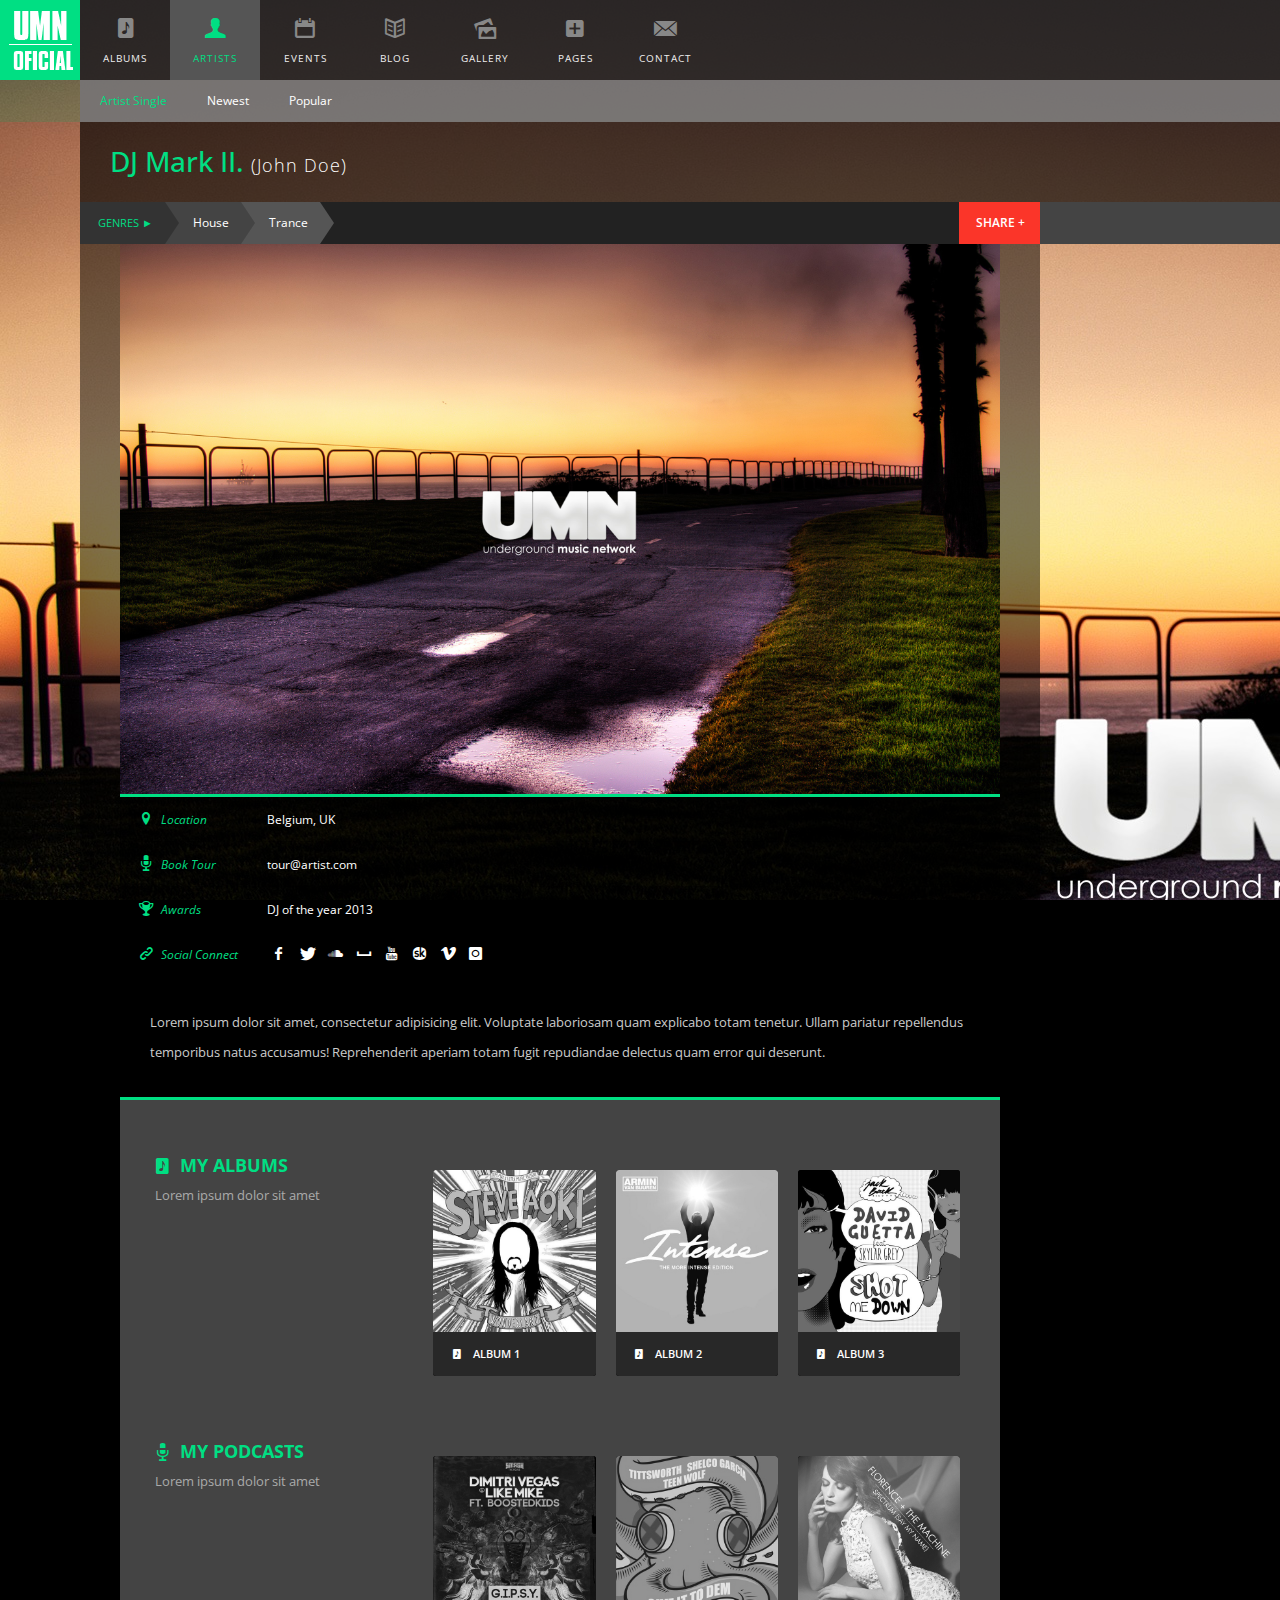
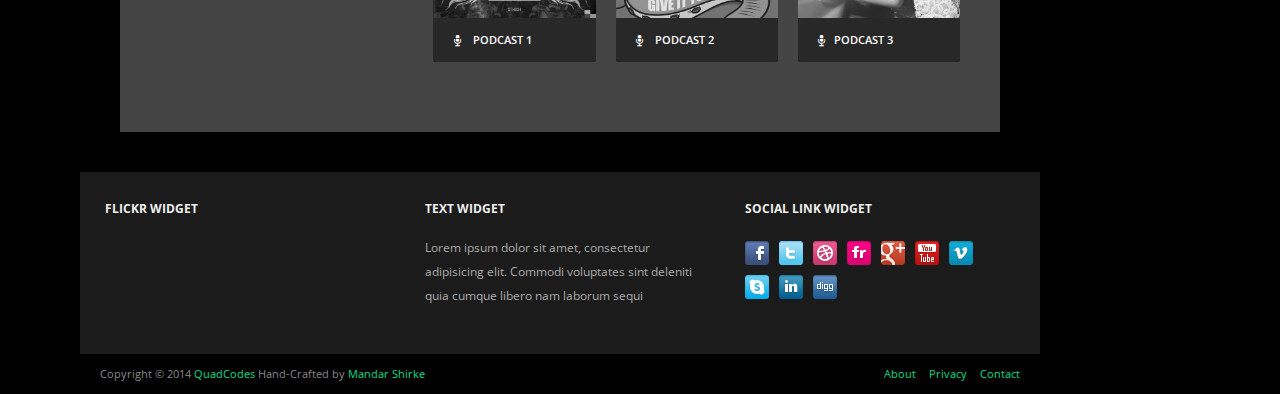
<file: artist-single.html>
<!doctype html>
<html>
<head>
	<!-- ## SITE META ## -->
	<meta charset="utf-8">
	<title>MusicVent | Music & Event Responsive Html5 Template by QuadCodes</title>
	<meta name="description" content="MusicVent is Music & Event Responsive Html5 Template by QuadCodes">
	<meta name="author" content="Mandar Shirke">
	<meta name="viewport" content="width=device-width, initial-scale=1, maximum-scale=1">
	<link rel="shortcut icon" href="assets/img/placeholder/favicon.ico">
		
	<!-- ## LOAD STYLSHEETS ## -->
	<link rel="stylesheet" media="all" href="assets/css/style.css"/>
	
	<!-- ## GOOGLE FONTS ## -->
	<link href='http://fonts.googleapis.com/css?family=Open+Sans:400,400italic,600' rel='stylesheet' type='text/css'>
		
	<!-- ## LOAD JAVASCRIPTS ## -->
	<script src="http://ajax.googleapis.com/ajax/libs/jquery/1.10.2/jquery.min.js" type="text/javascript"></script>
	<script src="assets/js/library.js" type="text/javascript"></script>	
	<script src="assets/js/init.js" type="text/javascript"></script>
	
	<!--[if lt IE 9]>
		<script src="http://html5shim.googlecode.com/svn/trunk/html5.js"></script>
	<![endif]-->
	
</head>

<body>

<!-- ## LOGO ## -->
<aside id="logo-bar">
	<div id="logo"><a href="index.html"><img src="assets/img/placeholder/logo.png" alt="LOGO" /></a></div>
	<div id="ajax-load"></div>
</aside>

<!-- ## PAGE GLOBAL ## -->
<section id="page-global">

	<!-- ## NAV HEADER ## -->
	<header id="nav-header" class="clearfix">
		<!-- ## PRIMARY NAV ## -->
		<nav id="primary-nav">
			<ul class="clearfix">
				<li>
					<a href="albums.html">
						<i class="icon-music-1"></i>
						<p>Albums</p>
					</a>
					<ul>
						<li><a href="album-single.html">Album Single</a></li>
						<li><a href="#">Newest</a></li>
						<li><a href="#">Popular</a></li>
					</ul>
				</li>
				<li class="active">
					<a href="artists.html">
						<i class="icon-user-1"></i>
						<p>Artists</p>
					</a>
					<ul>
						<li class="active"><a href="artist-single.html">Artist Single</a></li>
						<li><a href="#">Newest</a></li>
						<li><a href="#">Popular</a></li>
					</ul>					
				</li>
				<li>
					<a href="events.html">
						<i class="icon-calendar-2"></i>
						<p>Events</p>
					</a>
					<ul>
						<li><a href="event-single.html">Event Single</a></li>
						<li><a href="#">Newest</a></li>
						<li><a href="#">Ending Soon</a></li>
					</ul>					
				</li>
				<li>
					<a href="blog.html">
						<i class="icon-book-open"></i>
						<p>Blog</p>
					</a>
					<ul>
						<li><a href="blog-single.html">Blog Single</a></li>
						<li><a href="#">Newest</a></li>
						<li><a href="#">Popular</a></li>
					</ul>					
				</li>
				<li>
					<a href="gallery.html">
						<i class="icon-picture"></i>
						<p>Gallery</p>
					</a>
					<ul>
						<li><a href="gallery.html">Newest</a></li>
						<li><a href="gallery.html">Popular</a></li>
					</ul>					
				</li>
				<li>
					<a href="#">
						<i class="icon-plus-squared"></i>
						<p>Pages</p>
					</a>
					<ul>
						<li><a href="fullwidth.html">Fullwidth</a></li>
						<li><a href="404.html">404 Error</a></li>
					</ul>					
				</li>				
				<li>
					<a href="contact.html">
						<i class="icon-email"></i>
						<p>Contact</p>
					</a>
				</li>
			</ul>
		</nav>
		
		<!-- ## SEC NAV ## -->
		<nav id="sec-nav">
			<ul class="clearfix"></ul>
		</nav>
		
		<!-- ## MOBILE NAV ## -->
		<ul id="mobileNav">
			<li><a href="#"><i class="icon-menu"></i> Navigation <i class="icon-down-open-big"></i></a>
				<ul class="clearfix"></ul>
			</li>
		</ul>		
		
	</header>
	<!-- ## NAV HEADER END ## -->

	<!-- ## PAGE WRAPPER ## -->
	<div id="page-wrapper">
	
		<!-- ## PAGE ## -->
		<section id="page">
		
			<!-- ## FIXY WRAPPER ## -->
			<div id="fixy">
				<!-- ## PAGE HEADER ## -->
				<header id="page-header">
					<h1>DJ Mark II. <span> (John Doe) </span></h1>
				</header>
			
				<!-- ## CONTENT META ## -->
				<nav id="content-meta">
					<div class="container">
						<!-- ## CATEGORIES ## -->
						<ul class="arrow-list clearfix">
							<li>GENRES &#9658;</li>
							<li>House</li>
							<li>Trance</li>
						</ul>
						
						<!-- ## SOCIAL ## -->
						<ul class="social-share">
							<li>Share +
								<ul class="clearfix">
									<li><a class="facebook" href="#"><i class="icon-facebook"></i></a></li>
									<li><a class="twitter" href="#"><i class="icon-twitter"></i></a></li>
									<li><a class="gplus" href="#"><i class="icon-gplus"></i></a></li>
									<li><a class="pinterest" href="#"><i class="icon-pinterest"></i></a></li>
								</ul>
							</li>
						</ul>
					</div>
				</nav>
				
			</div>
			<!-- ## FIXY WRAPPER END ## -->
			
			<!-- ## PAGE CONTENT ## -->
			<div class="container">
				<section id="page-content">
		
					<!-- ## ARTIST PROFILE COVER ## -->
					<div id="artist-profile-cover">
						<img src="assets/img/placeholder/dj.jpg" alt="Artist Header" />
					</div>

					<!-- ## ARTIST META ## -->
					<ul id="artist-meta" class="detail-meta clearfix">
						<li><div><i class="icon-location-1"> <span>Location</span></i>  <a href="#">Belgium, UK</a></div></li>
						<li><div><i class="icon-mic"> <span>Book Tour</span></i> tour@artist.com</div></li>
						<li><div><i class="icon-trophy"> <span>Awards</span></i> <a href="#">DJ of the year 2013</a></div></li>						
						<li id="social-connect"><div><i class="icon-link"> <span>Social Connect</span></i></div>
							<ul class="social-connect">
								<li><a class="tips" href="#" title="FACEBOOK"><i class="icon-facebook"></i></a></li>
								<li><a class="tips" href="#" title="TWITTER"><i class="icon-twitter"></i></a></li>
								<li><a class="tips" href="#" title="SOUNDCLOUD"><i class="icon-soundcloud"></i></a></li>
								<li><a class="tips" href="#" title="MYSPACE"><i class="icon-myspace"></i></a></li>
								<li><a class="tips" href="#" title="YOUTUBE"><i class="icon-youtube"></i></a></li>
								<li><a class="tips" href="#" title="SONGKICK"><i class="icon-songkick"></i></a></li>
								<li><a class="tips" href="#" title="VIMEO"><i class="icon-vimeo"></i></a></li>
								<li><a class="tips" href="#" title="INSTAGRAM"><i class="icon-instagram"></i></a></li>
							</ul>
						</li>
					</ul>
					
					<!-- POST CONTENT -->
					<div class="postContent transparent">
					<p>Lorem ipsum dolor sit amet, consectetur adipisicing elit. Voluptate laboriosam quam explicabo totam tenetur. Ullam pariatur repellendus temporibus natus accusamus! Reprehenderit aperiam totam fugit repudiandae delectus quam error qui deserunt.</p>
					</div>
					
					<!-- POST CONTENT -->
					<div id="artistCol" class="postContent">
	
						<!-- ARTIST ALBUMS -->
						<div id="artistAlbums" class="row">
							<div class="artistCol col-4 col">
								<h3><i class="icon-music-1"></i> My Albums</h3>
								<p>Lorem ipsum dolor sit amet</p>
							</div>
							<div class="col-8 col">
								<div class="row">
									<div class="col-4 col">
										<a href="album-single.html">
											<div class="artist-base">
												<img src="assets/img/placeholder/artist-1.jpg" alt="Artist Image" />
												<p class="sort-by"><i class="icon-music-1"></i> Album 1</p>
											</div>
										</a>
									</div>
									<div class="col-4 col">
										<a href="album-single.html">
											<div class="artist-base">
												<img src="assets/img/placeholder/artist-2.jpg" alt="Artist Image" />
												<p class="sort-by"><i class="icon-music-1"></i> Album 2</p>
											</div>
										</a>
									</div>
									<div class="col-4 col">
										<a href="album-single.html">
											<div class="artist-base">
												<img src="assets/img/placeholder/artist-3.jpg" alt="Artist Image" />
												<p class="sort-by"><i class="icon-music-1"></i> Album 3</p>
											</div>
										</a>
									</div>	
								</div>
							</div>
						</div>
						<!-- ARTIST ALBUMS END -->
						
						<!-- ARTIST PODCASTS -->
						<div id="artistPodcasts" class="row">
							<div class="artistCol col-4 col">
								<h3><i class="icon-mic"></i> My Podcasts</h3>
								<p>Lorem ipsum dolor sit amet</p>
							</div>
							<div class="col-8 col">
								<div class="row">
									<div class="col-4 col">
										<a href="#">
											<div class="artist-base">
												<img src="assets/img/placeholder/artist-4.jpg" alt="Artist Image" />
												<p class="sort-by"><i class="icon-mic"></i> Podcast 1</p>
											</div>
										</a>
									</div>
									<div class="col-4 col">
										<a href="#">
											<div class="artist-base">
												<img src="assets/img/placeholder/artist-5.jpg" alt="Artist Image" />
												<p class="sort-by"><i class="icon-mic"></i> Podcast 2</p>
											</div>
										</a>
									</div>
									<div class="col-4 col">
										<a href="#">
											<div class="artist-base">
												<img src="assets/img/placeholder/artist-6.jpg" alt="Artist Image" />
												<p class="sort-by"><i class="icon-mic"></i>Podcast 3</p>
											</div>
										</a>
									</div>	
								</div>
							</div>
						</div>
						<!-- ARTIST PODCASTS END -->						
			
					</div>
					<!-- POST CONTENT END -->
					
				</section>
			</div>
			<!-- ## PAGE CONTENT END ## -->	
			
		</section>
		<!-- ## PAGE END ## -->
		
	</div>
	<!-- ## PAGE WRAPPER END ## -->
	
	<!-- ## WIDGET AREA ## -->
	<section id="widgetArea">
		<div class="container">
			<div class="row">
				<!-- ## WIDGET 1 ## -->
				<div class="col-4 col">
					<div class="widget">
						<h3 class="widgetTitle">Flickr Widget</h3>
						<!-- FLICKR -->
						<ul id="flickr" class="clearfix"></ul>
					</div>
				</div>
				<!-- ## WIDGET 2 ## -->
				<div class="col-4 col">
					<div class="widget">
						<h3 class="widgetTitle">Text Widget</h3>
						<p class="textBlock">Lorem ipsum dolor sit amet, consectetur adipisicing elit. Commodi voluptates sint deleniti quia cumque libero nam laborum sequi</p>
					</div>
				</div>
				<!-- ## WIDGET 3 ## -->
				<div class="col-4 col">
					<div class="widget">
						<h3 class="widgetTitle">Social Link Widget</h3>
						<!-- ## SOCIAL NETWORKS List ## -->
						<ul id="qcSocialIntro" class="clearfix">
							<li><a href="#"><img alt="image" src="assets/img/theme/facebook.png" class="tips" title="FACEBOOK"/></a></li>
							<li><a href="#"><img alt="image" src="assets/img/theme/twitter.png" class="tips" title="TWITTER"/></a></li>
							<li><a href="#"><img alt="image" src="assets/img/theme/dribbble.png" class="tips" title="DRIBBBLE"/></a></li>
							<li><a href="#"><img alt="image" src="assets/img/theme/flickr.png" class="tips" title="FLICKR"/></a></li>
							<li><a href="#"><img alt="image" src="assets/img/theme/google.png" class="tips" title="GOOGLE"/></a></li>
							<li><a href="#"><img alt="image" src="assets/img/theme/youtube.png" class="tips" title="YOUTUBE"/></a></li>
							<li><a href="#"><img alt="image" src="assets/img/theme/vimeo.png" class="tips" title="VIMEO"/></a></li>
							<li><a href="#"><img alt="image" src="assets/img/theme/skype.png" class="tips" title="SKYPE"/></a></li>
							<li><a href="#"><img alt="image" src="assets/img/theme/linkedin.png" class="tips" title="LINKEDIN"/></a></li>
							<li><a href="#"><img alt="image" src="assets/img/theme/digg.png" class="tips" title="DIGG"/></a></li>
						</ul>
					</div>
				</div>
			
			</div>
		</div>
	</section>
	<!-- ## WIDGET AREA END ## -->
	
	<!-- ## FOOTER ## -->
	<footer id="PriFooter">
		<div class="container clearfix">
			<!-- ## COPYRIGHTS ## -->
			<p id="copyrights">Copyright © 2014 <a href="https://twitter.com/#!/QuadCodes" target="_blank">QuadCodes</a> Hand-Crafted by <a href="https://twitter.com/#!/impixem" target="_blank">Mandar Shirke</a></p>
			<!-- ## FOOTER NAV ## -->
			<nav id="footerNav">
				<ul>
					<li><a href="#">About</a></li>
					<li><a href="#">Privacy</a></li>
					<li><a href="#">Contact</a></li>
				</ul>
			</nav>
		</div>
	</footer>
	<!-- ## FOOTER END ## -->	
	
</section>
<!-- ## PAGE GLOBAL END ## -->

</body>

</html>
</file>
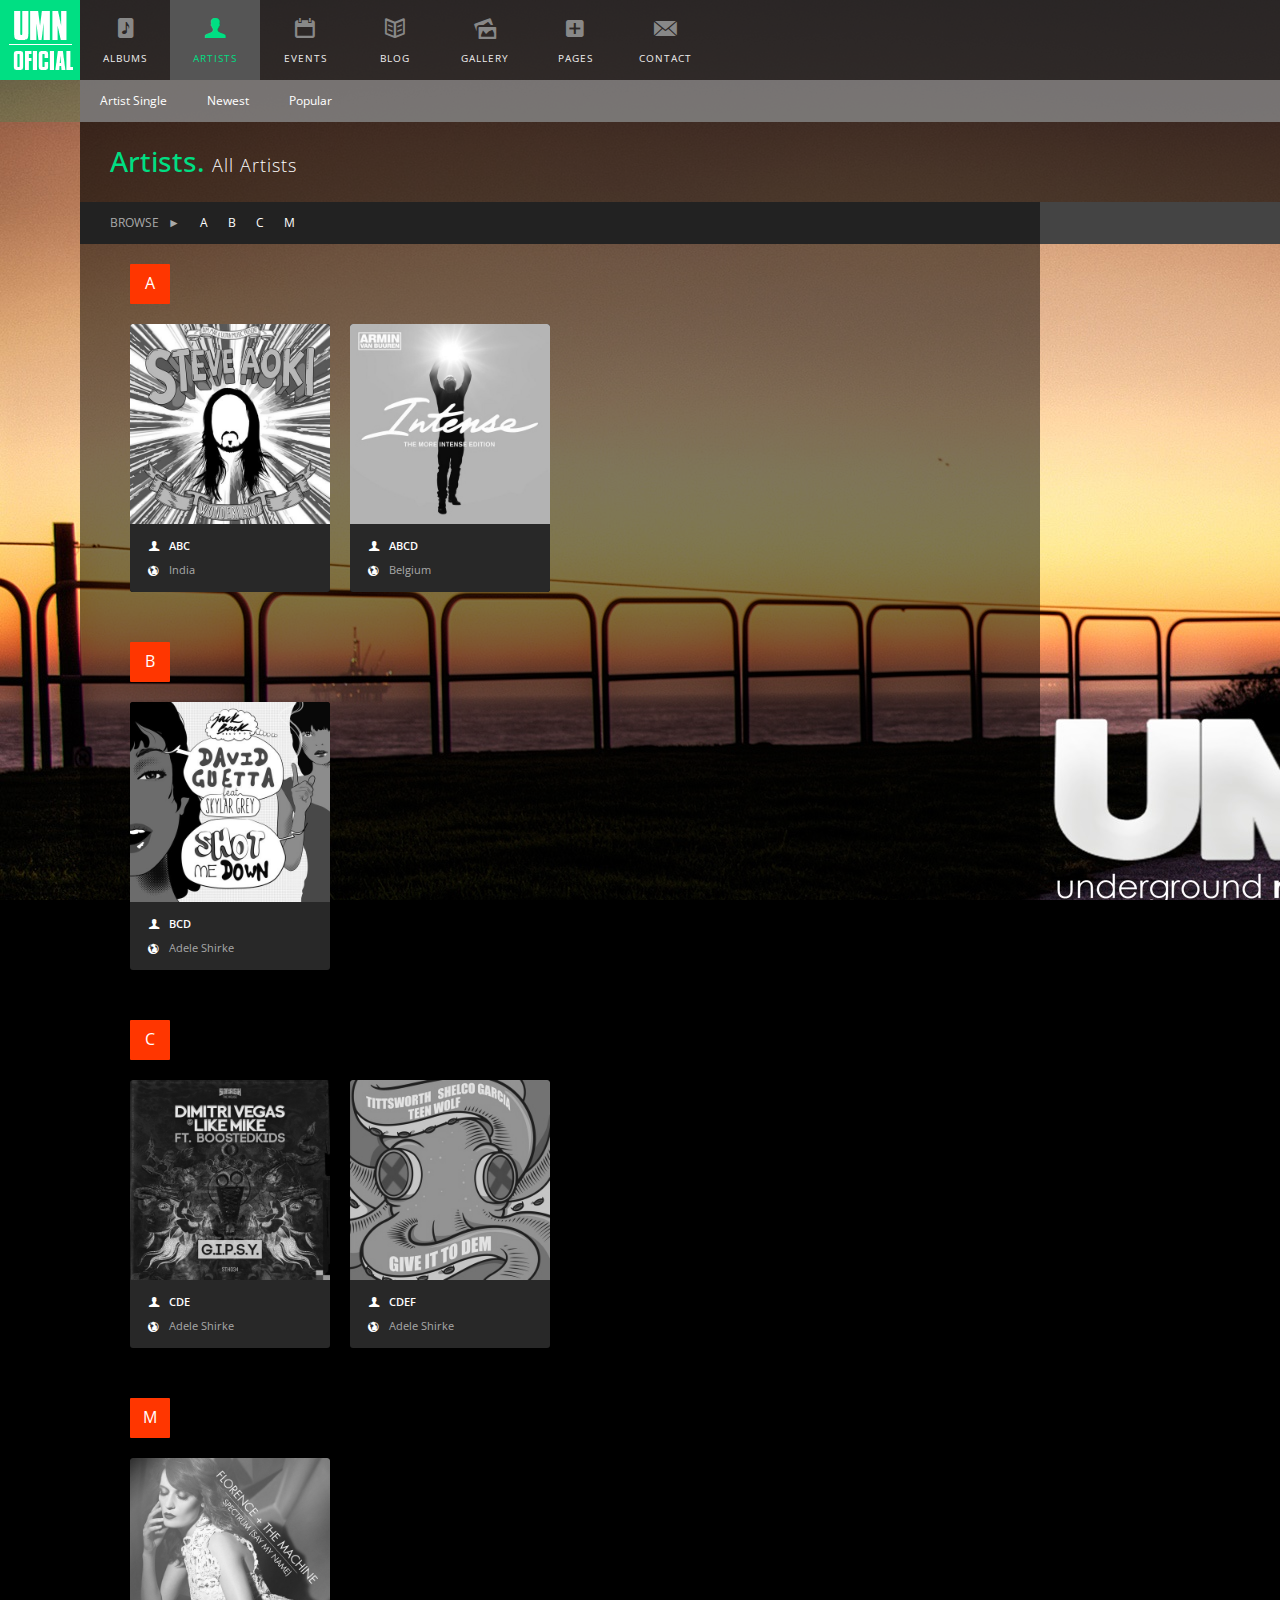
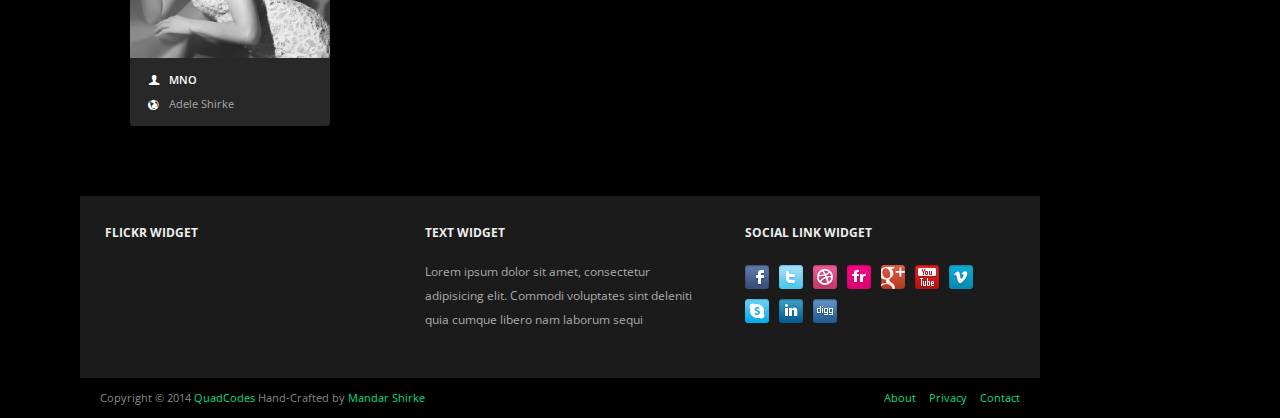
<file: artists.html>
<!doctype html>
<html>
<head>
	<!-- ## SITE META ## -->
	<meta charset="utf-8">
	<title>MusicVent | Music & Event Responsive Html5 Template by QuadCodes</title>
	<meta name="description" content="MusicVent is Music & Event Responsive Html5 Template by QuadCodes">
	<meta name="author" content="Mandar Shirke">
	<meta name="viewport" content="width=device-width, initial-scale=1, maximum-scale=1">
	<link rel="shortcut icon" href="assets/img/placeholder/favicon.ico">
		
	<!-- ## LOAD STYLSHEETS ## -->
	<link rel="stylesheet" media="all" href="assets/css/style.css"/>
	
	<!-- ## GOOGLE FONTS ## -->
	<link href='http://fonts.googleapis.com/css?family=Open+Sans:400,400italic,600' rel='stylesheet' type='text/css'>
		
	<!-- ## LOAD JAVASCRIPTS ## -->
	<script src="http://ajax.googleapis.com/ajax/libs/jquery/1.10.2/jquery.min.js" type="text/javascript"></script>
	<script src="assets/js/library.js" type="text/javascript"></script>	
	<script src="assets/js/init.js" type="text/javascript"></script>
	
	<!--[if lt IE 9]>
		<script src="http://html5shim.googlecode.com/svn/trunk/html5.js"></script>
	<![endif]-->
	
</head>

<body>

<!-- ## LOGO ## -->
<aside id="logo-bar">
	<div id="logo"><a href="index.html"><img src="assets/img/placeholder/logo.png" alt="LOGO" /></a></div>
	<div id="ajax-load"></div>
</aside>

<!-- ## PAGE GLOBAL ## -->
<section id="page-global">

	<!-- ## NAV HEADER ## -->
	<header id="nav-header" class="clearfix">
		<!-- ## PRIMARY NAV ## -->
		<nav id="primary-nav">
			<ul class="clearfix">
				<li>
					<a href="albums.html">
						<i class="icon-music-1"></i>
						<p>Albums</p>
					</a>
					<ul>
						<li><a href="album-single.html">Album Single</a></li>
						<li><a href="#">Newest</a></li>
						<li><a href="#">Popular</a></li>
					</ul>
				</li>
				<li class="active">
					<a href="artists.html">
						<i class="icon-user-1"></i>
						<p>Artists</p>
					</a>
					<ul>
						<li><a href="artist-single.html">Artist Single</a></li>
						<li><a href="#">Newest</a></li>
						<li><a href="#">Popular</a></li>
					</ul>					
				</li>
				<li>
					<a href="events.html">
						<i class="icon-calendar-2"></i>
						<p>Events</p>
					</a>
					<ul>
						<li><a href="event-single.html">Event Single</a></li>
						<li><a href="#">Newest</a></li>
						<li><a href="#">Ending Soon</a></li>
					</ul>					
				</li>
				<li>
					<a href="blog.html">
						<i class="icon-book-open"></i>
						<p>Blog</p>
					</a>
					<ul>
						<li><a href="blog-single.html">Blog Single</a></li>
						<li><a href="#">Newest</a></li>
						<li><a href="#">Popular</a></li>
					</ul>					
				</li>
				<li>
					<a href="gallery.html">
						<i class="icon-picture"></i>
						<p>Gallery</p>
					</a>
					<ul>
						<li><a href="gallery.html">Newest</a></li>
						<li><a href="gallery.html">Popular</a></li>
					</ul>					
				</li>
				<li>
					<a href="#">
						<i class="icon-plus-squared"></i>
						<p>Pages</p>
					</a>
					<ul>
						<li><a href="fullwidth.html">Fullwidth</a></li>
						<li><a href="404.html">404 Error</a></li>
					</ul>					
				</li>				
				<li>
					<a href="contact.html">
						<i class="icon-email"></i>
						<p>Contact</p>
					</a>
				</li>
			</ul>
		</nav>
		
		<!-- ## SEC NAV ## -->
		<nav id="sec-nav">
			<ul class="clearfix"></ul>
		</nav>
		
		<!-- ## MOBILE NAV ## -->
		<ul id="mobileNav">
			<li><a href="#"><i class="icon-menu"></i> Navigation <i class="icon-down-open-big"></i></a>
				<ul class="clearfix"></ul>
			</li>
		</ul>		
		
	</header>
	<!-- ## NAV HEADER END ## -->

	<!-- ## PAGE WRAPPER ## -->
	<div id="page-wrapper">
	
		<!-- ## PAGE ## -->
		<section id="page">
		
			<!-- ## FIXY! WRAPPER ## -->
			<div id="fixy">
				<!-- ## PAGE HEADER ## -->
				<header id="page-header">
					<h1>Artists. <span> All Artists</span></h1>
				</header>
			
				<!-- ## CONTENT SORTER ## -->
				<nav id="content-sorter">
					<div class="container">
						<ul class="clearfix">
							<li>Browse &nbsp; &#9658;</li>
						</ul>
					</div>
				</nav>
			</div>
			<!-- ## FIXY! WRAPPER END ## -->
			
			<!-- ## PAGE CONTENT ## -->
			<div class="container">
				<section id="page-content">
				
					<!-- ## ALBUM LIST ## -->
					<ul id="artist-list" class="sortable-list">
						<li class="col-3 col">
							<a href="artist-single.html">
								<div class="artist-base">
									<img src="assets/img/placeholder/artist-1.jpg" alt="Artist Image" />
									<p class="sort-by"><i class="icon-user-1"></i> Abc <span> <i class="icon-globe-1"></i> India</span></p>
								</div>
							</a>
						</li>
						<li class="col-3 col">
							<a href="artist-single.html">
								<div class="artist-base">
									<img src="assets/img/placeholder/artist-2.jpg" alt="Artist Image" />
									<p class="sort-by"><i class="icon-user-1"></i> Abcd <span> <i class="icon-globe-1"></i> Belgium</span></p>
								</div>
							</a>
						</li>
						<li class="col-3 col">
							<a href="artist-single.html">
								<div class="artist-base">
									<img src="assets/img/placeholder/artist-3.jpg" alt="Artist Image" />
									<p class="sort-by"><i class="icon-user-1"></i> Bcd <span> <i class="icon-globe-1"></i> Adele Shirke</span></p>
								</div>
							</a>
						</li>
						<li class="col-3 col">
							<a href="artist-single.html">
								<div class="artist-base">
									<img src="assets/img/placeholder/artist-4.jpg" alt="Artist Image" />
									<p class="sort-by"><i class="icon-user-1"></i> Cde <span> <i class="icon-globe-1"></i> Adele Shirke</span></p>
								</div>
							</a>
						</li>
						<li class="col-3 col">
							<a href="artist-single.html">
								<div class="artist-base">
									<img src="assets/img/placeholder/artist-5.jpg" alt="Artist Image" />
									<p class="sort-by"><i class="icon-user-1"></i> Cdef <span> <i class="icon-globe-1"></i> Adele Shirke</span></p>
								</div>
							</a>
						</li>
						<li class="col-3 col">
							<a href="artist-single.html">
								<div class="artist-base">
									<img src="assets/img/placeholder/artist-6.jpg" alt="Artist Image" />
									<p class="sort-by"><i class="icon-user-1"></i> Mno <span> <i class="icon-globe-1"></i> Adele Shirke</span></p>
								</div>
							</a>
						</li>
					</ul>
					<!-- ## ALPHABET BROWSE LIST END ## -->	
					
				</section>
			</div>
			<!-- ## PAGE CONTENT END ## -->	
			
		</section>
		<!-- ## PAGE END ## -->
		
	</div>
	<!-- ## PAGE WRAPPER END ## -->
	
	<!-- ## WIDGET AREA ## -->
	<section id="widgetArea">
		<div class="container">
			<div class="row">
				<!-- ## WIDGET 1 ## -->
				<div class="col-4 col">
					<div class="widget">
						<h3 class="widgetTitle">Flickr Widget</h3>
						<!-- FLICKR -->
						<ul id="flickr" class="clearfix"></ul>
					</div>
				</div>
				<!-- ## WIDGET 2 ## -->
				<div class="col-4 col">
					<div class="widget">
						<h3 class="widgetTitle">Text Widget</h3>
						<p class="textBlock">Lorem ipsum dolor sit amet, consectetur adipisicing elit. Commodi voluptates sint deleniti quia cumque libero nam laborum sequi</p>
					</div>
				</div>
				<!-- ## WIDGET 3 ## -->
				<div class="col-4 col">
					<div class="widget">
						<h3 class="widgetTitle">Social Link Widget</h3>
						<!-- ## SOCIAL NETWORKS List ## -->
						<ul id="qcSocialIntro" class="clearfix">
							<li><a href="#"><img alt="image" src="assets/img/theme/facebook.png" class="tips" title="FACEBOOK"/></a></li>
							<li><a href="#"><img alt="image" src="assets/img/theme/twitter.png" class="tips" title="TWITTER"/></a></li>
							<li><a href="#"><img alt="image" src="assets/img/theme/dribbble.png" class="tips" title="DRIBBBLE"/></a></li>
							<li><a href="#"><img alt="image" src="assets/img/theme/flickr.png" class="tips" title="FLICKR"/></a></li>
							<li><a href="#"><img alt="image" src="assets/img/theme/google.png" class="tips" title="GOOGLE"/></a></li>
							<li><a href="#"><img alt="image" src="assets/img/theme/youtube.png" class="tips" title="YOUTUBE"/></a></li>
							<li><a href="#"><img alt="image" src="assets/img/theme/vimeo.png" class="tips" title="VIMEO"/></a></li>
							<li><a href="#"><img alt="image" src="assets/img/theme/skype.png" class="tips" title="SKYPE"/></a></li>
							<li><a href="#"><img alt="image" src="assets/img/theme/linkedin.png" class="tips" title="LINKEDIN"/></a></li>
							<li><a href="#"><img alt="image" src="assets/img/theme/digg.png" class="tips" title="DIGG"/></a></li>
						</ul>
					</div>
				</div>
			
			</div>
		</div>
	</section>
	<!-- ## WIDGET AREA END ## -->
	
	<!-- ## FOOTER ## -->
	<footer id="PriFooter">
		<div class="container clearfix">
			<!-- ## COPYRIGHTS ## -->
			<p id="copyrights">Copyright © 2014 <a href="https://twitter.com/#!/QuadCodes" target="_blank">QuadCodes</a> Hand-Crafted by <a href="https://twitter.com/#!/impixem" target="_blank">Mandar Shirke</a></p>
			<!-- ## FOOTER NAV ## -->
			<nav id="footerNav">
				<ul>
					<li><a href="#">About</a></li>
					<li><a href="#">Privacy</a></li>
					<li><a href="#">Contact</a></li>
				</ul>
			</nav>
		</div>
	</footer>
	<!-- ## FOOTER END ## -->	
	
</section>
<!-- ## PAGE GLOBAL END ## -->

</body>

</html>
</file>
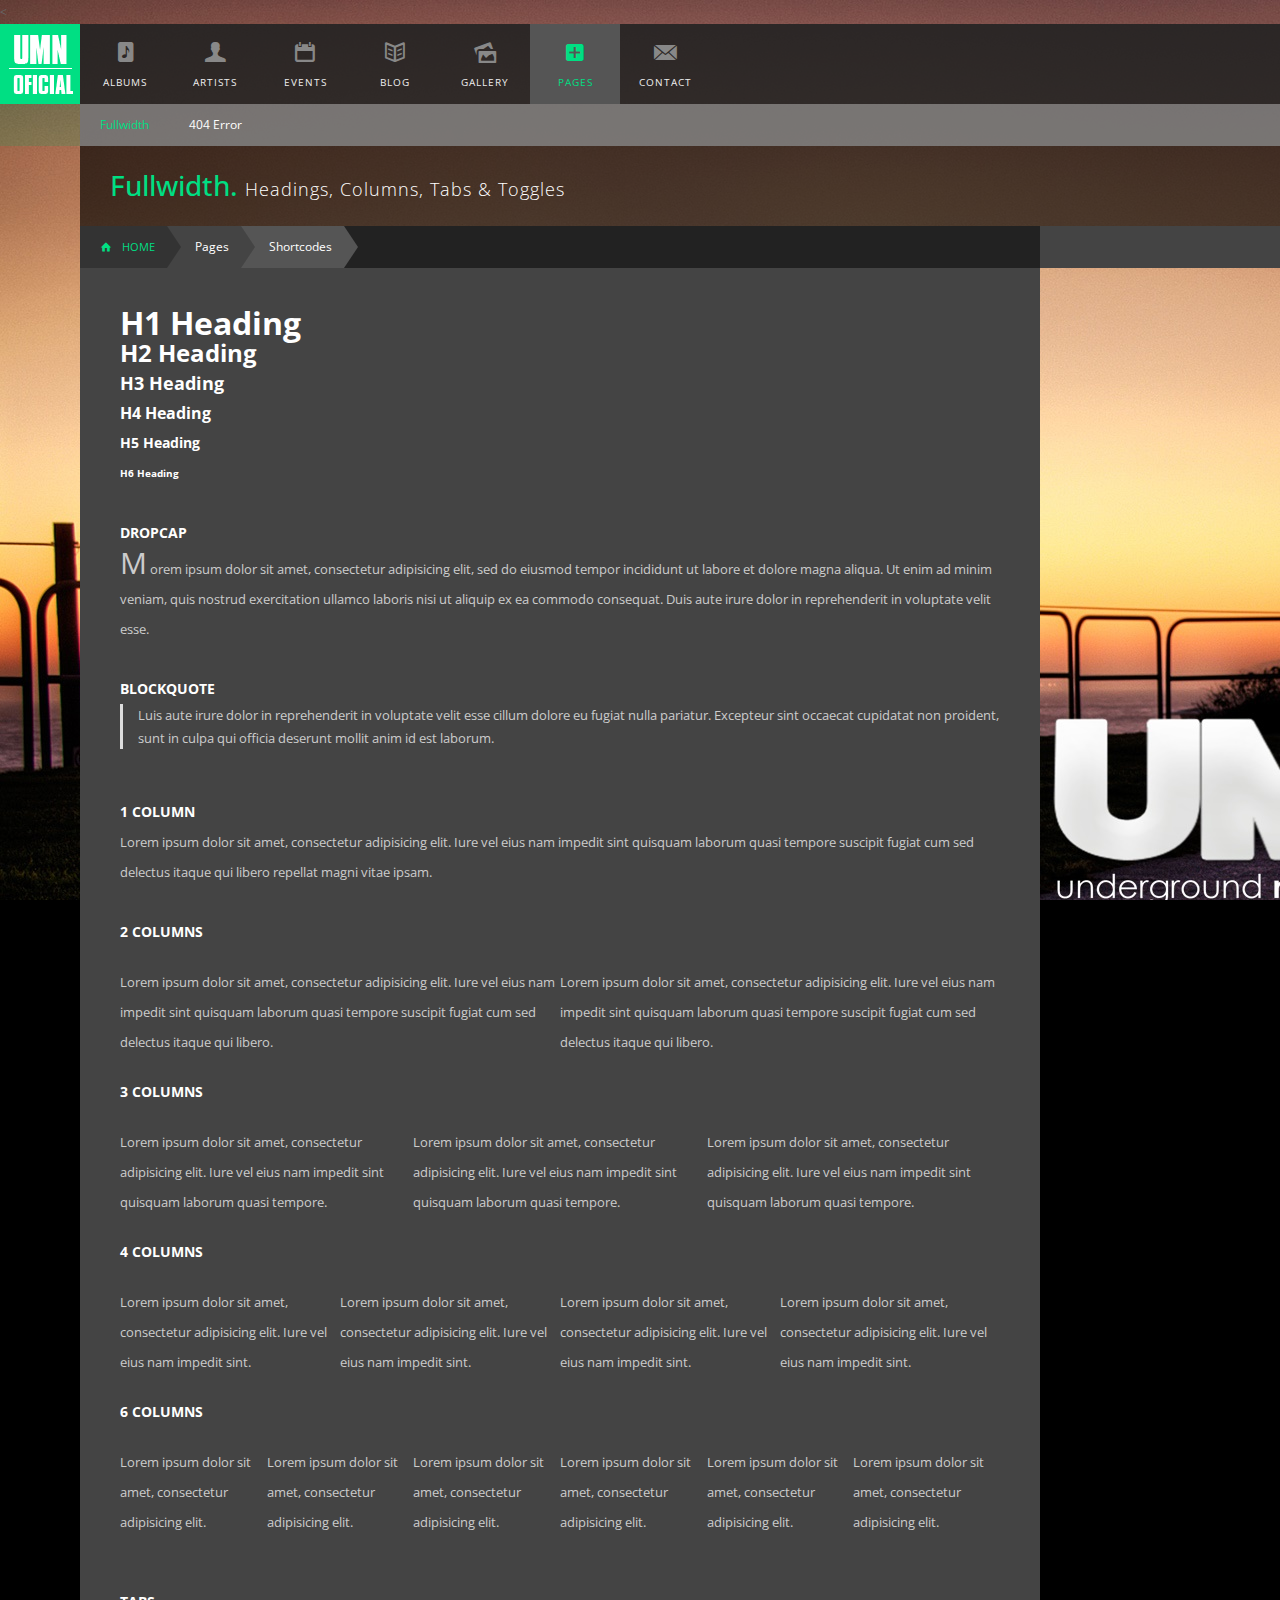
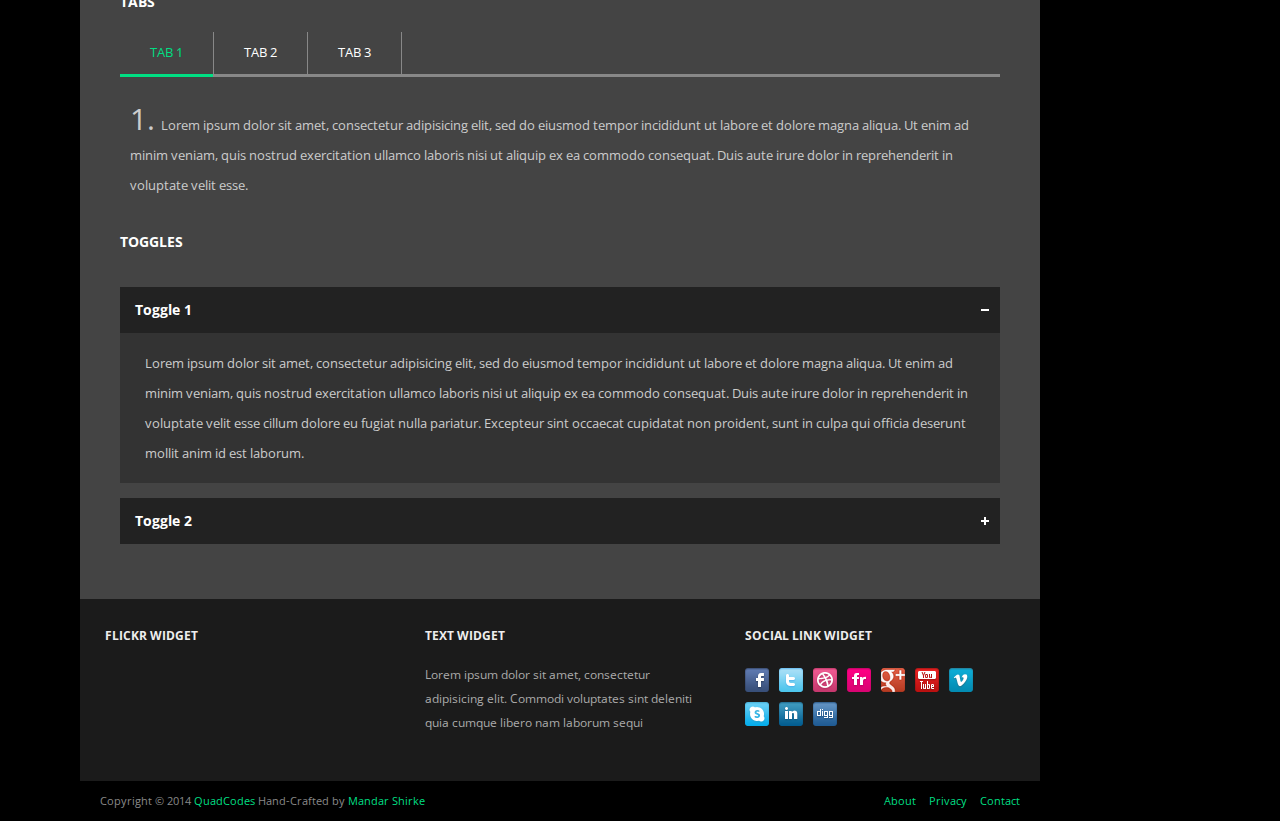
<file: fullwidth.html>
<!doctype html>
<html>
<head>
	<!-- ## SITE META ## -->
	<meta charset="utf-8">
	<title>UMN Official | Musica Para Latinoamerica</title>
	<meta name="description" content="MusicVent is Music & Event Responsive Html5 Template by QuadCodes">
	<meta name="author" content="Mandar Shirke">
	<meta name="viewport" content="width=device-width, initial-scale=1, maximum-scale=1">
	<<link rel="shortcut icon" href="assets/img/placeholder/favicon.ico" type="image/x-icon" />
		
	<!-- ## LOAD STYLSHEETS ## -->
	<link rel="stylesheet" media="all" href="assets/css/style.css"/>
	
	<!-- ## GOOGLE FONTS ## -->
	<link href='http://fonts.googleapis.com/css?family=Open+Sans:400,400italic,600' rel='stylesheet' type='text/css'>
		
	<!-- ## LOAD JAVASCRIPTS ## -->
	<script src="http://ajax.googleapis.com/ajax/libs/jquery/1.10.2/jquery.min.js" type="text/javascript"></script>
	<script src="assets/js/library.js" type="text/javascript"></script>	
	<script src="assets/js/init.js" type="text/javascript"></script>
	
	<!--[if lt IE 9]>
		<script src="http://html5shim.googlecode.com/svn/trunk/html5.js"></script>
	<![endif]-->
	
</head>

<body>

<!-- ## LOGO ## -->
<aside id="logo-bar">
	<div id="logo"><a href="index.html"><img src="assets/img/placeholder/logo.png" alt="LOGO" /></a></div>
	<div id="ajax-load"></div>
</aside>

<!-- ## PAGE GLOBAL ## -->
<section id="page-global">

	<!-- ## NAV HEADER ## -->
	<header id="nav-header" class="clearfix">
		<!-- ## PRIMARY NAV ## -->
		<nav id="primary-nav">
			<ul class="clearfix">
				<li>
					<a href="albums.html">
						<i class="icon-music-1"></i>
						<p>Albums</p>
					</a>
					<ul>
						<li><a href="album-single.html">Album Single</a></li>
						<li><a href="#">Newest</a></li>
						<li><a href="#">Popular</a></li>
					</ul>
				</li>
				<li>
					<a href="artists.html">
						<i class="icon-user-1"></i>
						<p>Artists</p>
					</a>
					<ul>
						<li class="active"><a href="artist-single.html">Artist Single</a></li>
						<li><a href="#">Newest</a></li>
						<li><a href="#">Popular</a></li>
					</ul>					
				</li>
				<li>
					<a href="events.html">
						<i class="icon-calendar-2"></i>
						<p>Events</p>
					</a>
					<ul>
						<li><a href="event-single.html">Event Single</a></li>
						<li><a href="#">Newest</a></li>
						<li><a href="#">Ending Soon</a></li>
					</ul>					
				</li>
				<li>
					<a href="blog.html">
						<i class="icon-book-open"></i>
						<p>Blog</p>
					</a>
					<ul>
						<li><a href="blog-single.html">Blog Single</a></li>
						<li><a href="#">Newest</a></li>
						<li><a href="#">Popular</a></li>
					</ul>					
				</li>
				<li>
					<a href="gallery.html">
						<i class="icon-picture"></i>
						<p>Gallery</p>
					</a>
					<ul>
						<li><a href="gallery.html">Newest</a></li>
						<li><a href="gallery.html">Popular</a></li>
					</ul>					
				</li>
				<li class="active">
					<a href="#">
						<i class="icon-plus-squared"></i>
						<p>Pages</p>
					</a>
					<ul>
						<li class="active"><a href="fullwidth.html">Fullwidth</a></li>
						<li><a href="404.html">404 Error</a></li>
					</ul>					
				</li>				
				<li>
					<a href="contact.html">
						<i class="icon-email"></i>
						<p>Contact</p>
					</a>
				</li>
			</ul>
		</nav>
		
		<!-- ## SEC NAV ## -->
		<nav id="sec-nav">
			<ul class="clearfix"></ul>
		</nav>
		
		<!-- ## MOBILE NAV ## -->
		<ul id="mobileNav">
			<li><a href="#"><i class="icon-menu"></i> Navigation <i class="icon-down-open-big"></i></a>
				<ul class="clearfix"></ul>
			</li>
		</ul>		
		
	</header>
	<!-- ## NAV HEADER END ## -->

	<!-- ## PAGE WRAPPER ## -->
	<div id="page-wrapper">
	
		<!-- ## PAGE ## -->
		<section id="page">
		
			<!-- ## FIXY WRAPPER ## -->
			<div id="fixy">
				<!-- ## PAGE HEADER ## -->
				<header id="page-header">
					<h1>Fullwidth. <span> Headings, Columns, Tabs & Toggles</span></h1>
				</header>
			
				<!-- ## CONTENT META ## -->
				<nav id="content-meta">
					<div class="container">
						<!-- ## CATEGORIES ## -->
						<ul class="arrow-list clearfix">
							<li><i class="icon-home"></i> &nbsp; HOME</li>
							<li>Pages</li>
							<li>Shortcodes</li>
						</ul>
					</div>
				</nav>
				
			</div>
			<!-- ## FIXY WRAPPER END ## -->
			
			<!-- ## PAGE CONTENT ## -->
			<div class="container">
				<section id="page-content" class="fullwidth">
				
					<!-- ## HEADINGS ## -->
					<div>
						<h1>H1 Heading</h1>
						<h2>H2 Heading</h2>
						<h3>H3 Heading</h3>
						<h4>H4 Heading</h4>
						<h5>H5 Heading</h5>
						<h6>H6 Heading</h6>
					</div><br />
					
					<!-- DROPCAP -->
					<div class="row">
						<h5>DROPCAP</h5>
						<p><span class="dropcap">M</span>orem ipsum dolor sit amet, consectetur adipisicing elit, sed do eiusmod tempor incididunt ut labore et dolore magna aliqua. Ut enim ad minim veniam, quis nostrud exercitation ullamco laboris nisi ut aliquip ex ea commodo consequat. Duis aute irure dolor in reprehenderit in voluptate velit esse.</p><br />				
					</div>
					
					<!-- BLOCKQUOTE -->
					<div class="row">
						<h5>BLOCKQUOTE</h5>
						<blockquote><p>Luis aute irure dolor in reprehenderit in voluptate velit esse cillum dolore eu fugiat nulla pariatur. Excepteur sint occaecat cupidatat non proident, sunt in culpa qui officia deserunt mollit anim id est laborum.</p></blockquote>			
					</div><br />					
					
					<!-- ## 1 COLUMN ## -->
					<div class="row">
						<h5>1 COLUMN</h5>
						<p>Lorem ipsum dolor sit amet, consectetur adipisicing elit. Iure vel eius nam impedit sint quisquam laborum quasi tempore suscipit fugiat cum sed delectus itaque qui libero repellat magni vitae ipsam.</p><br />
						
					</div>
					
					<!-- ## 2 COLUMNS ## -->
					<div class="row">
						<h5>2 COLUMNS</h5>
						<div class="col-6 col">
							Lorem ipsum dolor sit amet, consectetur adipisicing elit. Iure vel eius nam impedit sint quisquam laborum quasi tempore suscipit fugiat cum sed delectus itaque qui libero.
						</div>
						<div class="col-6 col">
							Lorem ipsum dolor sit amet, consectetur adipisicing elit. Iure vel eius nam impedit sint quisquam laborum quasi tempore suscipit fugiat cum sed delectus itaque qui libero.
						</div>
					</div>
					
					<!-- ## 3 COLUMNS ## -->
					<div class="row">
						<h5>3 COLUMNS</h5>
						<div class="col-4 col">
							Lorem ipsum dolor sit amet, consectetur adipisicing elit. Iure vel eius nam impedit sint quisquam laborum quasi tempore.
						</div>
						<div class="col-4 col">
							Lorem ipsum dolor sit amet, consectetur adipisicing elit. Iure vel eius nam impedit sint quisquam laborum quasi tempore.
						</div>
						<div class="col-4 col">
							Lorem ipsum dolor sit amet, consectetur adipisicing elit. Iure vel eius nam impedit sint quisquam laborum quasi tempore.
						</div>
					</div>
					
					<!-- ## 4 COLUMNS ## -->
					<div class="row">
						<h5>4 COLUMNS</h5>
						<div class="col-3 col">
							Lorem ipsum dolor sit amet, consectetur adipisicing elit. Iure vel eius nam impedit sint.
						</div>
						<div class="col-3 col">
							Lorem ipsum dolor sit amet, consectetur adipisicing elit. Iure vel eius nam impedit sint.
						</div>
						<div class="col-3 col">
							Lorem ipsum dolor sit amet, consectetur adipisicing elit. Iure vel eius nam impedit sint.
						</div>
						<div class="col-3 col">
							Lorem ipsum dolor sit amet, consectetur adipisicing elit. Iure vel eius nam impedit sint.
						</div>						
					</div>					
					
					<!-- ## 6 COLUMNS ## -->
					<div class="row">
						<h5>6 COLUMNS</h5>
						<div class="col-2 col">
							Lorem ipsum dolor sit amet, consectetur adipisicing elit.
						</div>
						<div class="col-2 col">
							Lorem ipsum dolor sit amet, consectetur adipisicing elit.
						</div>
						<div class="col-2 col">
							Lorem ipsum dolor sit amet, consectetur adipisicing elit.
						</div>
						<div class="col-2 col">
							Lorem ipsum dolor sit amet, consectetur adipisicing elit.
						</div>
						<div class="col-2 col">
							Lorem ipsum dolor sit amet, consectetur adipisicing elit.
						</div>
						<div class="col-2 col">
							Lorem ipsum dolor sit amet, consectetur adipisicing elit.
						</div>											
					</div><br />
					
					<!-- TAB SHORTCODE -->
					<div>
						<h5>TABS</h5><br />
						<div id="tab_block">
	              	  		
							<ul class="tabs clearfix">
								<li><a href="javascript:void(0);" class="defaulttab" rel="tabs1">TAB 1</a></li>
								<li><a href="javascript:void(0);" rel="tabs2">TAB 2</a></li>
								<li><a href="javascript:void(0);" rel="tabs3">TAB 3</a></li>
							</ul> 
 
							<!-- TAB 1 CONTENT -->
							<div class="tab-content" id="tabs1">
								<p><span class="dropcap">1.</span> Lorem ipsum dolor sit amet, consectetur adipisicing elit, sed do eiusmod tempor incididunt ut labore et dolore magna aliqua. Ut enim ad minim veniam, quis nostrud exercitation ullamco laboris nisi ut aliquip ex ea commodo consequat. Duis aute irure dolor in reprehenderit in voluptate velit esse.</p>
							</div>
								
							<!-- TAB 2 CONTENT -->
							<div class="tab-content" id="tabs2">
								<p><span class="dropcap">2.</span> Lorem ipsum dolor sit amet, consectetur adipisicing elit, sed do eiusmod tempor incididunt ut labore et dolore magna aliqua. Ut enim ad minim veniam, quis nostrud exercitation ullamco laboris nisi ut aliquip ex ea commodo consequat. Duis aute irure dolor in reprehenderit in voluptate velit esse.</p>
							</div>

							<!-- TAB 2 CONTENT -->
							<div class="tab-content" id="tabs3">
								<p><span class="dropcap">3.</span> Lorem ipsum dolor sit amet, consectetur adipisicing elit, sed do eiusmod tempor incididunt ut labore et dolore magna aliqua. Ut enim ad minim veniam, quis nostrud exercitation ullamco laboris nisi ut aliquip ex ea commodo consequat. Duis aute irure dolor in reprehenderit in voluptate velit esse.</p>
							</div>
								
						</div> 
					</div>
					<!-- TAB SHORTCODE END -->
		
					<!-- TOGGLE SHORTCODE -->
					<div>
						<h5>TOGGLES</h5><br />
						<!-- Toggle 1 -->			
						<div class="shortcode-toggle toggle-Toggle1 default border">
							<h5 class="toggle-trigger"><a href="#">Toggle 1</a></h5>
							<div class="toggle-content">
								<p>Lorem ipsum dolor sit amet, consectetur adipisicing elit, sed do eiusmod tempor incididunt ut labore et dolore magna aliqua. Ut enim ad minim veniam, quis nostrud exercitation ullamco laboris nisi ut aliquip ex ea commodo consequat. Duis aute irure dolor in reprehenderit in voluptate velit esse cillum dolore eu fugiat nulla pariatur. Excepteur sint occaecat cupidatat non proident, sunt in culpa qui officia deserunt mollit anim id est laborum.
								</p>
							</div>
						</div>

						<!-- Toggle 2 -->			
						<div class="shortcode-toggle toggle-Toggle2 default border closed">
							<h5 class="toggle-trigger"><a href="#">Toggle 2</a></h5>
							<div class="toggle-content">
								<p>Lorem ipsum dolor sit amet, consectetur adipisicing elit, sed do eiusmod tempor incididunt ut labore et dolore magna aliqua. Ut enim ad minim veniam, quis nostrud exercitation ullamco laboris nisi ut aliquip ex ea commodo consequat. Duis aute irure dolor in reprehenderit in voluptate velit esse cillum dolore eu fugiat nulla pariatur. Excepteur sint occaecat cupidatat non proident, sunt in culpa qui officia deserunt mollit anim id est laborum.
								</p>
							</div>
						</div>
					</div>
					<!-- TOGGLE SHORTCODE END -->					
					
				</section>
			</div>
			<!-- ## PAGE CONTENT END ## -->	
			
		</section>
		<!-- ## PAGE END ## -->
		
	</div>
	<!-- ## PAGE WRAPPER END ## -->
	
	<!-- ## WIDGET AREA ## -->
	<section id="widgetArea">
		<div class="container">
			<div class="row">
				<!-- ## WIDGET 1 ## -->
				<div class="col-4 col">
					<div class="widget">
						<h3 class="widgetTitle">Flickr Widget</h3>
						<!-- FLICKR -->
						<ul id="flickr" class="clearfix"></ul>
					</div>
				</div>
				<!-- ## WIDGET 2 ## -->
				<div class="col-4 col">
					<div class="widget">
						<h3 class="widgetTitle">Text Widget</h3>
						<p class="textBlock">Lorem ipsum dolor sit amet, consectetur adipisicing elit. Commodi voluptates sint deleniti quia cumque libero nam laborum sequi</p>
					</div>
				</div>
				<!-- ## WIDGET 3 ## -->
				<div class="col-4 col">
					<div class="widget">
						<h3 class="widgetTitle">Social Link Widget</h3>
						<!-- ## SOCIAL NETWORKS List ## -->
						<ul id="qcSocialIntro" class="clearfix">
							<li><a href="#"><img alt="image" src="assets/img/theme/facebook.png" class="tips" title="FACEBOOK"/></a></li>
							<li><a href="#"><img alt="image" src="assets/img/theme/twitter.png" class="tips" title="TWITTER"/></a></li>
							<li><a href="#"><img alt="image" src="assets/img/theme/dribbble.png" class="tips" title="DRIBBBLE"/></a></li>
							<li><a href="#"><img alt="image" src="assets/img/theme/flickr.png" class="tips" title="FLICKR"/></a></li>
							<li><a href="#"><img alt="image" src="assets/img/theme/google.png" class="tips" title="GOOGLE"/></a></li>
							<li><a href="#"><img alt="image" src="assets/img/theme/youtube.png" class="tips" title="YOUTUBE"/></a></li>
							<li><a href="#"><img alt="image" src="assets/img/theme/vimeo.png" class="tips" title="VIMEO"/></a></li>
							<li><a href="#"><img alt="image" src="assets/img/theme/skype.png" class="tips" title="SKYPE"/></a></li>
							<li><a href="#"><img alt="image" src="assets/img/theme/linkedin.png" class="tips" title="LINKEDIN"/></a></li>
							<li><a href="#"><img alt="image" src="assets/img/theme/digg.png" class="tips" title="DIGG"/></a></li>
						</ul>
					</div>
				</div>
			
			</div>
		</div>
	</section>
	<!-- ## WIDGET AREA END ## -->
	
	<!-- ## FOOTER ## -->
	<footer id="PriFooter">
		<div class="container clearfix">
			<!-- ## COPYRIGHTS ## -->
			<p id="copyrights">Copyright © 2014 <a href="https://twitter.com/#!/QuadCodes" target="_blank">QuadCodes</a> Hand-Crafted by <a href="https://twitter.com/#!/impixem" target="_blank">Mandar Shirke</a></p>
			<!-- ## FOOTER NAV ## -->
			<nav id="footerNav">
				<ul>
					<li><a href="#">About</a></li>
					<li><a href="#">Privacy</a></li>
					<li><a href="#">Contact</a></li>
				</ul>
			</nav>
		</div>
	</footer>
	<!-- ## FOOTER END ## -->	
	
</section>
<!-- ## PAGE GLOBAL END ## -->

</body>

</html>
</file>
<file: assets/css/style.css>
/*  
Theme Name: MusicVent
Theme URI: http://www.quadcodes.com/
Version: 1
Copyright: © 2014 QuadCodes.
*/

/* Table of Contents
==================================================

	*. GLOBAL
	1. HOMEPAGE
		1.1 MUSIC
		1.2 SLIDE DESC
		1.3 FEATURED BAR
	2. LOGO		
	3. NAVIGATION/HEADER
		3.1 PRIMARY NAV
		3.2 PRIMARY SUB NAV	
		3.3 SECONDARY NAV
		3.4 MOBILE NAV
	4. PAGE
		4.1 PAGE HEADER
		4.2 PAGE CONTENT
		4.3 CONTENT SORTER
		4.4 CONTENT META
		4.5 ARROW LIST
		4.6 DETAIL META	
	5. SORTABLE LISTS
		5.1 ALBUM LIST
		5.2 ARTIST LIST
		5.3 EVENT LIST
	6. ARTISTS
	7. ALBUMS
	8. JPLAYER
		8.1 JPLAYER PLAYLIST
	9. WIDGETS
		9.1 FLICKR
		9.2 SOCIAL LINKS
		9.3 TEXT BLOCK
	10. FOOTER
	11. BLOG
	12. GALLERY
	13. MAP & CONTACT FORM
		13.1 ADDRESS LIST
		13.2 SOCIAL NETWORKS
	14. TYPOGRAPHY
		14.1 BLOCKQUOTE
		14.2 DROPCAP
	15. PLUGIN CSS
		15.1 TIPSY
		15.2 FLEX SLIDER
		15.3 FULLSCREEN SLIDER/SUPERSIZED		
	16. MISCELLANEOUS		
	17. CONDITIONAL LAYOUT CSS FOR MOBILE / TABLET DEVICES [ MEDIA QUERIES ]
		17.1 TABLETS
		17.2 MOBILE PORTRAIT
		17.3 MOBILE WIDE / LANDSCAPE
	

/* CSS Styles
================================================== */

/* IMPORTS */
@import url('architecture.css');
@import url('icon-fonts/fontello.css');
@import url('prettyPhoto.css');


/* --------------------------------------------------------------------------------------------------------------------------- */
/* 	*. GLOBAL  */
/* --------------------------------------------------------------------------------------------------------------------------- */

body                                    {    font: 400 12px/24px "Open sans", Helvetica Neue, Arial, sans-serif;
                                             background: #000 url('../img/placeholder/dj.jpg') fixed }
.container                              { width: 960px }



/* --------------------------------------------------------------------------------------------------------------------------- */
/* 	1. HOMEPAGE  */
/* --------------------------------------------------------------------------------------------------------------------------- */

/* === 1.1 MUSIC === */
#music               			{    position: relative;
                                             padding: 0 15px;
                                             color: #fff;
                                             line-height: 42px;
                                             background: #777;
                     			}
#music a             			{ color: #fff }
#music a.jp-play     			{ color: #00DF83 }
#music a.jp-pause    			{ color: #ff3600 }
#music a.music-title 			{    margin-left: 5px;
                                             color: #fafafa;
                                             font-style: italic;
                     			}

/* === 1.2 SLIDE DESC === */
h2#slidecaption 			{    padding-top: 50px;
                                             color: #fff;
                                             font: 600 85px/66px "Open sans", Arial, sans-serif;
                                             text-shadow: 0 0 1px #666;
                                             letter-spacing: -7px;
                			}
p#slidecite     			{    margin-top: 25px;
                                             color: #fff;
                                             font: 500 16px/16px "Open sans", Arial, sans-serif;
                                             text-shadow: 0 0 1px #666;
                			}

/* === 1.3 FEATURED BAR === */
#featuredBar                    	{    position: fixed;
                                             bottom: 0;
                                             left: 0;
                                             width: 100%;
                                             height: 50px;
                                             line-height: 50px;
                                             background: #000;
                                	}
#featuredBar a                  	{    display: block;
                                             padding: 0 15px;
                                	}
#featuredBar p                  	{    display: inline;
                                             position: relative;
                                             top: -6px;
                                             color: #bbb;
                                	}
#featuredBar span               	{ color: #fff }
#featuredBar ul                 	{    position: relative;
                                             overflow: hidden;
                                	}
#featuredBar ul li              	{    float: left;
                                             width: 33.33%;
                                             overflow: hidden;
                                	}
#featuredBar ul li:nth-child(1) 	{ background: #353535 }
#featuredBar ul li:nth-child(2) 	{ background: #222 }
#featuredBar ul li:hover        	{ background: red }
#featuredBar ul li i            	{    display: inline;
                                             margin-right: 8px;
                                             color: #fff;
                                             font-size: 28px;
                                	}



/* --------------------------------------------------------------------------------------------------------------------------- */
/* 	2. LOGO  */
/* --------------------------------------------------------------------------------------------------------------------------- */

#logo-bar                               {    position: fixed;
                                             width: 80px;
                                             height: 100%;
                                             z-index: 9;
                                        }
#logo                                   {    position: relative;
                                             width: 80px;
                                             height: 80px;
                                             background: #00df83;
                                        }
#nav-header #logo                       { display: none }
#ajax-load                              {    width: 80px;
                                             height: 42px;
                                             background: #01a561;
                                             opacity: 0.2;
                                        }
                                        
                                        
                                        
/* --------------------------------------------------------------------------------------------------------------------------- */
/* 	3. NAVIGATION/HEADER  */
/* --------------------------------------------------------------------------------------------------------------------------- */

#nav-header                             {    position: relative;
                                             top: 0;
                                             width: 100%;
                                             background: rgba(34,34,34,0.9);
                                             z-index: 9;
                                        }
                                        
/* === 3.1 PRIMARY NAV === */
#primary-nav li                         { 	float: left }
#primary-nav li a                       {    display: block;
                                             width: 90px;
                                             height: 80px;
                                             color: #eee;
                                             text-align: center;
                                        }
#primary-nav li a i                     {    display: block;
                                             position: relative;
                                             top: 15px;
                                             color: #888;
                                             font-size: 22px;
                                        }
#primary-nav li a > p                   {    position: relative;
                                             top: 25px;
                                             font: 10px/18px "Open sans", Helvetica, Arial, sans-serif;
                                             text-transform: uppercase;
                                             letter-spacing: 1px;
                                        }
#primary-nav li.active a,
#primary-nav li.active a:hover          {    color: #00df83;
                                             background: #555;
                                        }
#primary-nav li.active a i,
#primary-nav li:hover.active a i        { 	color: #00DF83 }
#primary-nav li:hover a i               { 	color: #fff }
#primary-nav li:hover a                 { 	background: #777 }
#primary-nav li.shop a                  { 	color: #ff3600 }

/* === 3.2 PRIMARY SUB NAV === */
#primary-nav ul li:hover > ul           { 	display: block }
#primary-nav ul li.active:hover > ul    { 	display: none }
#primary-nav ul li ul                   {    display: none;
                                             position: absolute;
                                             left: 0;
                                             width: 100%;
                                             background: #777;
                                        }
#primary-nav ul li ul li a              {    padding: 0 20px;
                                             color: #fff;
                                             font: 12px/42px "Open sans", Helvetica, Arial, sans-serif;
                                             width: auto;
                                             height: 42px;
                                             line-height: 42px;
                                             background: transparent;
                                        }
#primary-nav ul li ul li a:hover        {    color: #00DF83;
                                             background: transparent;
                                        }
                                        
/* === 3.3 SECONDARY NAV === */
#sec-nav                                { 	background: rgba(255,255,255,0.35) }
#sec-nav ul li                          { 	float: left }
#sec-nav ul li a                        {    display: block;
                                             padding: 0 20px;
                                             color: #fff;
                                             font: 12px/42px "Open sans", Helvetica, Arial, sans-serif;
                                        }
#sec-nav ul li.active a,
#sec-nav ul li.active a:hover           { 	color: #00df83 }
#sec-nav ul li a:hover                  { 	color: #ccc }

/* === 3.4 MOBILE NAV === */
#nav-header #logo                       {    display: none;
                                             float: left;
                                        }
#mobileNav                              {    display: none;
                                             float: right;
                                             padding: 0;
                                        }
#mobileNav > li > a                     {    display: block;
                                             height: 80px;
                                             padding: 0 20px;
                                             color: #aaa;
                                             font: 14px/80px "Open sans", Arial, sans-serif;
                                             text-transform: uppercase;
                                             letter-spacing: 1px;
                                        }
#mobileNav li ul i                      { 	display: none }
#mobileNav > li > a i.icon-menu         { 	margin-right: 3px }
#mobileNav > li:hover > a               { 	color: #00DF83 }
#mobileNav > li ul                      {    display: none;
                                             position: absolute;
                                             right: 0;
                                             width: 100%;
                                             height: 180px;
                                             overflow-y: scroll;
                                             background: #222;
                                        }
#mobileNav > li:hover ul                { 	display: block }
#mobileNav > li ul li a                 {    display: block;
                                             padding: 12px 20px;
                                             color: #fff;
                                             text-transform: uppercase;
                                        }
#mobileNav > li ul li a.child           {    padding: 6px 20px;
                                             color: #888;
                                             text-transform: none;
                                        }
                               
                     
                                        
/* --------------------------------------------------------------------------------------------------------------------------- */
/* 	4. PAGE  */
/* --------------------------------------------------------------------------------------------------------------------------- */

#page-global                            {    position: relative;
                                             padding-left: 80px;
                                        }
#page.fixed                             { 	padding-top: 120px }

/* === 4.1 PAGE HEADER === */
#fixy.fixed                             {    position: fixed;
                                             top: 0;
                                             width: 100%;
                                             z-index: 9;
                                        }
#page-header                            {    height: 80px;
                                             background: rgba(0,0,0,0.65);
                                        }
.fixed #page-header                     { 	background: rgba(0,0,0,0.85) }
#page-header h1                         {    color: #00df83;
                                             font: 500 28px/78px "Helvetica Neue", Open sans, Arial, sans-serif;
                                             text-indent: 30px;
                                        }
#page-header h1 span                    {    color: #fff;
                                             font: 100 18px/78px "Helvetica Neue", Open sans, Arial, sans-serif;
                                             letter-spacing: 1px;
                                        }
                                        
/* === 4.2 PAGE CONTENT === */
#page-content                           {    position: relative;
                                             padding: 0 40px 40px 40px;
                                             color: #fff;
                                             font: 13px/30px "Open sans", Helvetica, Arial, sans-serif;
                                        }
#page .container                        { 	background: rgba(0,0,0,0.5) }

/* === 4.3 CONTENT SORTER === */
#content-sorter,
#content-meta                           { 	background: #444 }
#content-sorter ul                      { 	margin-left: 20px }
#content-meta ul                        {	 margin-left: -10px }
#content-sorter ul li,
#content-meta ul li                     { 	float: left }
#content-sorter ul li a,
#content-sorter ul li:first-child,
#content-meta ul li                     {    display: block;
                                             padding: 0 10px;
                                             color: #fff;
                                             font: 12px/42px "Open sans", Helvetica, Arial, sans-serif;
                                             text-transform: uppercase;
                                        }
#content-sorter ul li:first-child       { 	color: #aaa }
#content-sorter ul li.active a,
#content-sorter ul li.active a:hover    { 	color: #00df83 }
#content-sorter ul li a:hover           { 	color: #aaa }

/* === 4.4 CONTENT META === */
#content-meta .page-subtitle            {    color: #aaa;
                                             padding: 0 40px;
                                             font-size: 11px;
                                             line-height: 42px;
                                             text-transform: uppercase;
                                        }
#content-meta .social-share             { 	float: right }
.social-share li                        { 	float: left }

/* === 4.5 ARROW LIST === */
#content-meta ul.arrow-list             { 	float: left }
#content-meta ul.arrow-list li          {    float: left;
                                             padding: 0 12px 0 28px;
                                             color: #fff;
                                             background: #888;
                                             text-transform: none;
                                        }
#content-meta ul.arrow-list li:after    {    position: absolute;
                                             content: '';
                                             margin-left: 12px;
                                             border-top: 21px solid transparent;
                                             border-bottom: 21px solid transparent;
                                             border-left: 14px solid #888;
                                        }
#content-meta ul.arrow-list li:nth-child(1)
                                        {    padding-left: 18px;
                                             margin-left: 10px;
                                             color: #00DF83;
                                             font-size: 11px;
                                             background: #333;
                                             text-transform: uppercase;
                                        }
#content-meta ul.arrow-list li:nth-child(1):after
                                        { 	border-left: 14px solid #333 }
#content-meta ul.arrow-list li:nth-child(2)
                                        { 	background: #444 }
#content-meta ul.arrow-list li:nth-child(2):after
                                        { 	border-left: 14px solid #444 }
#content-meta ul.arrow-list li:nth-child(3)
                                        { 	background: #555 }
#content-meta ul.arrow-list li:nth-child(3):after
                                        { 	border-left: 14px solid #555 }
#content-meta ul.arrow-list li:nth-child(4)
                                        { 	background: #666 }
#content-meta ul.arrow-list li:nth-child(4):after
                                        { 	border-left: 14px solid #666 }
#content-meta ul.arrow-list li:nth-child(5)
                                        { 	background: #777 }
#content-meta ul.arrow-list li:nth-child(5):after
                                        { 	border-left: 14px solid #777 }
#content-meta ul.arrow-list li:nth-child(6)
                                        { 	background: #888 }
#content-meta ul.arrow-list li:nth-child(6):after
                                        { 	border-left: 14px solid #888 }
.social-share > li,
#content-meta .social-share > li        {    position: relative;
                                             padding: 0 15px 0 17px;
                                             font-weight: 600;
                                             background: #FB3529;
                                             cursor: pointer;
                                        }
.social-share > li > ul,
#content-meta .social-share > li > ul   {    display: none;
                                             position: absolute;
                                             width: 80px;
                                             right: 0;
                                             margin: 0;
                                             background: #fff;
                                             z-index: 2;
                                        }
.social-share:hover ul,
#content-meta .social-share:hover ul    { 	display: block }
.social-share > li > ul > li,
#content-meta .social-share > li > ul > li
                                        {    float: left;
                                             padding: 0;
                                             text-align: center;
                                        }
.social-share > li > ul > li > a        {    display: block;
                                             width: 40px;
                                             height: 40px;
                                             font-size: 16px;
                                             color: #fff;
                                        }
.social-share a.facebook                { 	color: #6384ca }
.social-share a.facebook:hover          { 	background: #6384ca }
.social-share a.twitter                 { 	color: #00ABF0 }
.social-share a.twitter:hover           { 	background: #00ABF0 }
.social-share a.gplus                   { 	color: #DD4C39 }
.social-share a.gplus:hover             { 	background: #DD4C39 }
.social-share a.pinterest               { 	color: #CC2127 }
.social-share a.pinterest:hover         { 	background: #CC2127 }
.social-share a:hover                   {    color: #fff;
                                             -webkit-transition-duration: 0.4s;
                                             -moz-transition-duration: 0.4s;
                                             -o-transition-duration: 0.4s;
                                             transition-duration: 0.4s;
                                        }

/* === 4.6 DETAIL META === */
.detail-meta                            {    background: rgba(0,0,0,0.3);
                                             border-top: 3px #00DF83 solid;
                                        }
.detail-meta li                         {    float: left;
                                             width: 50%;
                                             color: #fff;
                                             font: 400 12px/18px "Open sans", Helvetica, Arial, sans-serif;
                                        }
.detail-meta li:hover                   { 	background: rgba(0,0,0,0.2) }
.detail-meta li div                     {    padding: 0 15px 0 0;
                                             border: 1px rgba(0,0,0,0.2) solid;
                                             border-top: 0;
                                        }
.detail-meta li:nth-child(odd) div      { 	border-right: 0 }
.detail-meta li i                       {    display: inline-block;
                                             padding: 12px 14px;
                                             margin-right: 8px;
                                             font-size: 16px;
                                             color: #00DF83;
                                             border-right: 1px rgba(0,0,0,0.2) solid;
                                        }
.detail-meta li a                       { 	color: #fff }
.detail-meta li a:hover                 { 	color: #00DF83 }
.detail-meta li#buy-tickets             { 	width: 100% }
/* EVENT MAP */
#event-map                              {    display: none;
                                             position: relative;
                                             width: 100%;
                                             height: 300px;
                                        }
/* TICKET FORM */
#tkt-form                               {    display: inline-block;
                                             position: relative;
                                             top: -2px;
                                        }
#submit-tkt-form                        {    font: 10px/18px "Open sans", Helvetica, Arial, sans-serif;
                                             padding: 3px 10px;
                                             margin-left: 10px;
                                             color: #fff;
                                             background: #ff6600;
                                             border: 0;
                                             border-radius: 2px;
                                             cursor: pointer;
                                        }
#event-meta #submit-tkt-form:hover      {    color: #fff;
                                             background: #FB3529;
                                        }



/* --------------------------------------------------------------------------------------------------------------------------- */
/* 	5. SORTABLE LISTS  */
/* --------------------------------------------------------------------------------------------------------------------------- */

ul.sortable-list > li                   {    display: block;
                                             padding: 20px 0 10px 0;
                                        }
ul.sortable-list > li:before            {    content: attr(data-sortable);
                                             display: block;
                                             width: 40px;
                                             height: 40px;
                                             margin-left: 10px;
                                             font: 400 16px/38px "Open sans", Helvetica, Arial, sans-serif;
                                             background: #ff3600;
                                             text-align: center;
                                             text-transform: uppercase;
                                             border-radius: 1px;
                                        }
#event-list.sortable-list > li          { 	padding: 20px 0 30px 0 }
#event-list.sortable-list > li:before   {    width: 80px;
                                             margin: 0 0 20px 0;
                                        }
                                        
/* === 5.1 ALBUM LIST === */
.album-base                             {    position: relative;
                                             margin: 0 10px;
                                             background: #000;
                                             border-radius: 3px;
                                             overflow: hidden;
                                        }
.album-base img                         {    display: block;
                                             width: 100%;
                                             border-radius: 2px 2px 0 0;
                                        }
.album-base.single img                  {    -webkit-transition-duration: 1.5s;
                                             -moz-transition-duration: 1.5s;
                                             -o-transition-duration: 1.5s;
                                             transition-duration: 1.5s;
                                             -webkit-transition-property: -webkit-transform;
                                             -moz-transition-property: -moz-transform;
                                             -o-transition-property: -o-transform;
                                             transition-property: transform;
                                        }
.album-base.single:hover img            {    -webkit-transform: rotate(720deg);
                                             -moz-transform: rotate(720deg);
                                             -o-transform: rotate(720deg);
                                        }
.album-base:before                      {    content: '';
                                             position: absolute;
                                             width: 100%;
                                             height: 100%;
                                             background: url('../img/theme/album-cover.png') no-repeat;
                                             background-size: 100% auto;
                                             z-index: 1;
                                        }
.album-base p                           {    position: relative;
                                             padding: 10px 16px;
                                             color: #fff;
                                             font-weight: 600;
                                             font-size: 11px;
                                             line-height: 24px;
                                             background: #282828;
                                             text-transform: uppercase;
                                             z-index: 1;
                                             transition: all .3s linear;
                                             -o-transition: all .3s linear;
                                             -moz-transition: all .3s linear;
                                             -webkit-transition: all .3s linear;
                                        }
.album-base:hover p                     {    color: #fff;
                                             background: #ff3600;
                                        }
.album-base p span                      {    display: block;
                                             color: rgba(255,255,255,0.6);
                                             font-weight: 400;
                                             font-size: 10px;
                                             letter-spacing: 1px;
                                        }
.album-base i                           {    margin-right: 5px;
                                             color: #fff;
                                        }
                                        
/* === 5.2 ARTIST LIST === */
.artist-base                            {    position: relative;
                                             margin: 0 10px;
                                             background: #000;
                                             border-radius: 3px;
                                             overflow: hidden;
                                        }
.artist-base img                        {    display: block;
                                             width: 100%;
                                             border-radius: 2px 2px 0 0;
                                             -webkit-filter: grayscale(100%); 
                                             /*filter: grayscale(100%); */
                                             /*filter: url("data:image/svg+xml; nowhitespace: afterproperty;utf8,<svg xmlns=\'http://www.w3.org/2000/svg\'><filter id=\'grayscale\'><feColorMatrix type=\'matrix\' values=\'0.3333 0.3333 0.3333 0 0 0.3333 0.3333 0.3333 0 0 0.3333 0.3333 0.3333 0 0 0 0 0 1 0\'/></filter></svg>#grayscale");*/
                                             /*filter: gray;*/
                                        }
.artist-base:hover img                  {    -webkit-filter: grayscale(0%);
                                             filter: grayscale(0%);
                                             filter: none;
                                        }
.artist-base p                          {    position: relative;
                                             padding: 10px 16px;
                                             color: #fff;
                                             font-weight: 600;
                                             font-size: 11px;
                                             line-height: 24px;
                                             background: #282828;
                                             text-transform: uppercase;
                                             z-index: 1;
                                             transition: all .3s linear;
                                             -o-transition: all .3s linear;
                                             -moz-transition: all .3s linear;
                                             -webkit-transition: all .3s linear;
                                        }
.artist-base:hover p                    {    color: #fff;
                                             background: #ff3600;
                                        }
.artist-base p span                     {    display: block;
                                             color: rgba(255,255,255,0.6);
                                             font-weight: 400;
                                             font-size: 11px;
                                             text-transform: none;
                                        }
.artist-base i                          {    margin-right: 5px;
                                             color: #fff;
                                        }
                                        
/* === 5.3 EVENT LIST === */
#event-list li                          {    clear: both;
                                             margin-bottom: 1px;
                                        }
.event-base                             {    position: relative;
                                             width: 100%;
                                             height: 100px;
                                             background: rgba(0,0,0,0.4);
                                        }
.event-base:hover                       { 	background: rgba(0,0,0,0.5) }
.event-plus                             {    float: left;
                                             width: 20px;
                                             height: 100px;
                                             color: #fff;
                                             font: 300 16px/100px "Helvetica Neue", Open sans, Arial, sans-serif;
                                             background: #ff3600;
                                             text-align: center;
                                        }
.event-base:hover .date-col             { 	background: #212121 }
.date-col                               {    float: left;
                                             width: 100px;
                                             height: 100px;
                                             background: #2a2a2a;
                                             text-align: center;
                                        }
.date-col h1                            {    color: #fff;
                                             margin: 20px 0 0 0;
                                             font: 300 42px/38px "Helvetica Neue", Open sans, Arial, sans-serif;
                                        }
.date-col p                             {    color: #bbb;
                                             font-size: 11px;
                                             text-transform: uppercase;
                                        }
.event-details                          {    float: left;
                                             padding-left: 20px;
                                        }
.event-details h3                       {    color: #fff;
                                             margin: 19px 0 15px 0;
                                             font: 300 16px/16px "Helvetica Neue", Open sans, Arial, sans-serif;
                                        }
.event-details p.event-location         {    color: #ddd;
                                             font-size: 12px;
                                             line-height: 12px;
                                        }
.event-details p.event-time             {    color: #aaa;
                                             font-size: 10px;
                                             text-transform: uppercase;
                                        }
.event-details i                        {    display: none;
                                             color: #aaa;
                                             margin-right: 2px;
                                        }
.event-thumbnail                        {    float: left;
                                             width: 100px;
                                             height: 100px;
                                             background: #000;
                                        }
.event-thumbnail img                    {    display: block;
                                             width: 100%;
                                             filter: url("data:image/svg+xml;utf8,<svg xmlns=\'http://www.w3.org/2000/svg\'><filter id=\'grayscale\'><feColorMatrix type=\'matrix\' values=\'0.3333 0.3333 0.3333 0 0 0.3333 0.3333 0.3333 0 0 0.3333 0.3333 0.3333 0 0 0 0 0 1 0\'/></filter></svg>#grayscale");
                                             filter: gray;
                                             -webkit-filter: grayscale(100%);
                                        }
.event-base:hover .event-thumbnail img  {    filter: url("data:image/svg+xml;utf8,<svg xmlns=\'http://www.w3.org/2000/svg\'><filter id=\'grayscale\'><feColorMatrix type=\'matrix\' values=\'1 0 0 0 0, 0 1 0 0 0, 0 0 1 0 0, 0 0 0 1 0\'/></filter></svg>#grayscale");
                                             -webkit-filter: grayscale(0%);
                                        }                                        



/* --------------------------------------------------------------------------------------------------------------------------- */
/* 	6. ARTISTS  */
/* --------------------------------------------------------------------------------------------------------------------------- */

#artist-profile-cover img               {    display: block;
                                             width: 100%;
                                        }
#artist-meta > li                       { 	width: 100% }
#artist-meta li i span                  {    display: inline-block;
                                             min-width: 80px;
                                             font-size: 12px;
                                        }
#social-connect div                     {    float: left;
                                             padding: 0;
                                             margin: 0;
                                             border-right: 0;
                                        }
.social-connect                         { 	float: left }
.social-connect li                      {    float: left;
                                             width: auto;
                                        }
.social-connect li:hover                { 	background: transparent }
.social-connect li i                    {    margin: 0;
                                             padding: 12px 5px;
                                             color: #fff;
                                             font-size: 13px;
                                             border: 0;
                                        }
.social-connect li i:hover              { 	color: #00DF83 }



/* --------------------------------------------------------------------------------------------------------------------------- */
/* 	7. ALBUMS  */
/* --------------------------------------------------------------------------------------------------------------------------- */

.album-wrapper                          {    position: relative;
                                             margin: 0 0 20px 0;
                                             background: rgba(0,0,0,0.65);
                                             border: 1px rgba(0,0,0,0.4) solid;
                                             overflow: hidden;
                                        }
.album-wrapper .album-base              {    float: left;
                                             width: 200px;
                                             margin: 0;
                                             border-radius: 0;
                                        }
.album-base img.rotate                  {    -moz-animation: 1.7s rotate infinite linear;
                                             -moz-transform-origin: 50% 50%;
                                             -webkit-animation: 1.7s rotate infinite linear;
                                             -webkit-transform-origin: 50% 50%;
                                        }
@-moz-keyframes rotate 				{
									0    { -moz-transform: rotate(0); } 
									100% { -moz-transform: rotate(360deg); }  
								}
@-webkit-keyframes rotate 			{
									0%    { -webkit-transform: rotate(0); }
									100%  { -webkit-transform: rotate(360deg); } 
								}
.album-controls                         {    position: absolute;
                                             float: left;
                                             width: 100%;
                                             height: 200px;
                                             padding-left: 200px;
                                        }
.track-info                             { 	padding: 20px 20px 0 25px }
.track-heading span#th-title            { 	color: #00DF83 }
.track-heading span                     {    margin-left: 5px;
                                             color: #fff;
                                             font: 300 16px "Helvetica Neue", Open sans, Arial, sans-serif;
                                        }
.track-by                               {    padding-bottom: 6px;
                                             color: #aaa;
                                             font-style: italic;
                                             font-size: 12px;
                                             border-bottom: 1px #444 solid;
                                        }
.track-by i                             { 	margin-right: 7px }




/* --------------------------------------------------------------------------------------------------------------------------- */
/* 	8. JPLAYER  */
/* --------------------------------------------------------------------------------------------------------------------------- */

.jp-controls                            {    width: 105px;
                                             padding: 0 0 0 8px;
                                             margin: 15px 0 0 25px;
                                             background: rgba(255,255,255,0.12);
                                             border-radius: 20px;
                                        }
.jp-controls li                         {    float: left;
                                             margin-right: 4px;
                                        }
.jp-controls li a                       {    display: block;
                                             color: #fff;
                                             font-size: 15px;
                                             line-height: 28px;
                                        }
.jp-controls li a:hover                 { 	color: #aaa }
.jp-progress                            {    position: relative;
                                             width: 50%;
                                             padding: 3px 0;
                                             margin: 15px 0 0 25px;
                                             border-right: 1px #FB3529 solid;
                                             border-left: 1px #FB3529 solid;
                                        }
.jp-seek-bar                            {    background: #222;
                                             cursor: ew-resize;
                                        }
.jp-play-bar                            {    padding: 2px 0;
                                             background: #FB3529;
                                        }
.jp-current-time                        {    position: absolute;
                                             left: -2px;
                                             color: #999;
                                             font-size: 11px;
                                        }
.jp-duration                            {    position: absolute;
                                             right: -2px;
                                             color: #999;
                                             font-size: 11px;
                                        }
.jp-toggles                             {    position: absolute;
                                             top: 5px;
                                             right: 0px;
                                             background: #000;
                                        }
.jp-toggles li                          { 	float: left }
.jp-toggles li:first-child              { 	border-right: 1px #444 solid }
.jp-toggles li a                        {    display: block;
                                             color: #fff;
                                             font-size: 11px;
                                             padding: 5px 10px;
                                        }
.jp-toggles li a.jp-shuffle-off,
.jp-toggles li a.jp-repeat-off          { 	color: #00DF83 }

/* === 8.1 JPLAYER PLAYLIST === */
.playlist-heading                       {    position: relative;
                                             margin-bottom: 15px;
                                             font: 300 18px/18px "Helvetica Neue", Open sans, Arial, sans-serif;
                                        }
.jp-playlist                            {    background: rgba(0,0,0,0.3);
                                             border: 1px rgba(0,0,0,0.4) solid;
                                        }
.jp-playlist li                         {    position: relative;
                                             border-bottom: 1px rgba(0,0,0,0.4) solid;
                                             clear: both;
                                        }
.jp-playlist li:hover                   { 	background: rgba(255,255,255,0.12) }
.jp-playlist li:last-child              { 	border-bottom: 0 }
.jp-playlist li a                       {    display: inline-block;
                                             color: #fff;
                                             font-size: 12px;
                                        }
.jp-playlist li a:hover                 { 	color: #00DF83 }
.jp-playlist li a > span                { 	padding: 6px }
.track-play                             {    display: inline-block;
                                             width: 30px;
                                             border-right: 1px rgba(0,0,0,0.4) solid;
                                             text-align: center;
                                        }
.track-title                            {    display: inline-block;
                                             text-indent: 10px;
                                        }
.jp-artist                              {    margin-left: 10px;
                                             color: #aaa;
                                             font-style: italic;
                                        }
.jp-playlist li a.soundcloud            {    position: absolute;
                                             top: 8px;
                                             right: 20px;
                                        }
.jp-playlist li a.itunes                {    position: absolute;
                                             top: 8px;
                                             right: 45px;
                                        }
.jp-playlist li a.download              {    position: absolute;
                                             top: 8px;
                                             right: 65px;
                                        }
li.jp-playlist-current                  { 	background: rgba(0,0,0,0.2) }
.jp-playlist-current .track-play,
.jp-playlist-current .track-title       { 	color: #00DF83 }
.jp-playlist-current .icon-play.isPlaying:before
                                        { 	content: '\e80a' }



/* --------------------------------------------------------------------------------------------------------------------------- */
/* 	9. WIDGETS  */
/* --------------------------------------------------------------------------------------------------------------------------- */

#widgetArea .container                  {    padding: 5px 0;
                                             background: #1B1B1B;
                                        }
.widget                                 { 	padding: 0 25px }
.widgetTitle                            {    color: #eee;
                                             font-size: 12px;
                                             font-family: "Helvetica Neue", Open sans, Arial, sans-serif;
                                             margin-bottom: 15px;
                                             text-transform: uppercase;
                                        }
                                        
/* === 9.1 FLICKR === */
#flickr li                              {    list-style: none;
                                             float: left;
                                             margin: 0;
                                             border: 1px #333 solid;
                                        }
#flickr li img                          {    display: block;
                                             width: 50px;
                                        }
#flickr li:hover                        { 	border: 1px #fff solid }

/* === 9.2 SOCIAL LINKS === */
.widget #qcSocialIntro                  { 	margin-left: 0 }

/* === 9.3 TEXT BLOCK === */
.widget .textBlock                      { 	color: #aaa }



/* --------------------------------------------------------------------------------------------------------------------------- */
/* 	10. FOOTER  */
/* --------------------------------------------------------------------------------------------------------------------------- */

#PriFooter                              {    background: rgba(0,0,0,0.6);
                                             font-size: 11px;
                                             line-height: 40px;
                                        }
#PriFooter .container                   {    color: #888;
                                             background: #000;
                                        }
#PriFooter a                            { 	color: #00DF83 }
#PriFooter a:hover                      { 	color: #fff }
#copyrights                             {    float: left;
                                             margin-left: 20px;
                                        }
#footerNav                              {    float: right;
                                             margin-right: 20px;
                                        }
#footerNav ul li                        {    display: inline-block;
                                             margin-left: 10px;
                                        }


                                
/* --------------------------------------------------------------------------------------------------------------------------- */
/* 	11. BLOG  */
/* --------------------------------------------------------------------------------------------------------------------------- */ 
                                       
.qcBlogEntry                            {    position: relative;
                                             padding: 40px 0;
                                             overflow: hidden;
                                        }
.qcBlogEntry.entry                      { 	padding: 0 }
.qcBlogEntry.qcSinglePost               {    -moz-box-shadow: none;
                                             -webkit-box-shadow: none;
                                             box-shadow: none;
                                             margin-bottom: 40px;
                                             border: 0;
                                        }
.qcBlogEntry:last-child                 { 	margin-bottom: 0 }
.qcBlogEntry img                        { 	display: block }
.hover-post-format                      {    float: left;
                                             width: 100px;
                                             height: 50px;
                                             border-right: 1px #666 solid;
                                        }
.hover-post-format span                 {    position: relative;
                                             top: -7px;
                                             font-family: Arial;
                                             font-size: 9px;
                                             text-shadow: none;
                                             color: #fff;
                                        }
.hover-post-format-icon                 {    color: #fff;
                                             margin-top: -3px;
                                        }
.hover-post-format-text                 {    font-family: Arial;
                                             font-size: 10px;
                                             text-shadow: none;
                                             color: #fff;
                                             width: 100px;
                                             border-right: 1px #ccc solid;
                                             text-align: center;
                                             padding-top: 4px;
                                             float: left;
                                             margin-top: -5px;
                                             text-transform: uppercase;
                                        }
.hover-post-meta                        {    padding: 5px 0;
                                             text-shadow: none;
                                             line-height: 28px;
                                        }
.hover-post-metas                       {    float: left;
                                             font-family: Arial;
                                             font-size: 10px;
                                             padding-right: 4px;
                                             border-right: 1px #ccc solid;
                                        }
.hover-post-metas i                     {    float: left;
                                             margin-left: 10px;
                                             font-size: 12px;
                                        }
.hover-post-meta-like                   {    float: left;
                                             height: 24px;
                                             margin: -1px 5px;
                                             color: #fff;
                                             text-decoration: none;
                                        }
.hover-post-meta-like:hover             {    color: #ddd;
                                             border: 0;
                                        }
.hover-post-meta-comment                {    float: left;
                                             height: 24px;
                                             margin: -1px 5px;
                                             color: #fff;
                                             text-decoration: none;
                                        }
.hover-post-meta-comment:hover          {    color: #ddd;
                                             border: 0;
                                        }
.hover-post-meta-date                   {    float: left;
                                             height: 24px;
                                             margin: -1px 5px;
                                             color: #fff;
                                             text-decoration: none;
                                        }
.hover-post-meta-date:hover             {    color: #ddd;
                                             border: 0;
                                        }
.hover-post-format-icon                 {    position: relative;
                                             left: 42px;
                                             top: 19px;
                                             float: left;
                                             width: 18px;
                                             height: 18px;
                                        }
.hover-post-title                       {    float: left;
                                             height: 50px;
                                             padding-left: 15px;
                                        }
.hover-post-head                        {    position: relative;
                                             background: #222;
                                             padding: 10px 0 0 0;
                                             overflow: hidden;
                                        }
.hover-post-metas.last                  { 	border: 0 }
.text-gradient-blog                     {    position: absolute;
                                             width: 40px;
                                             height: 60px;
                                             right: 0px;
                                             background: url('../img/theme/gradient-blog.png');
                                             z-index: 99;
                                        }
.blog-meta                              {    position: relative;
                                             background-color: rgba(0,223,131,0.4);
                                        }
.blog-meta .pf-heading                  {    position: absolute;
                                             width: 100%;
                                             color: #fff;
                                             overflow: hidden;
                                             font: 600 14px/42px 'Open Sans',sans-serif;
                                             text-transform: uppercase;
                                        }
.blog-meta .pf-heading a                {    position: relative;
                                             color: #fff;
                                        }
.blog-meta .pf-heading span             {    font-size: 12px;
                                             font-weight: 300;
                                             color: #aaa;
                                             text-transform: none;
                                             margin-left: 6px;
                                        }
.blog-meta .pf-heading a:hover          {    color: #00DF83;
                                             border: 0;
                                        }
.qcPostPreview img                      {    width: 100%;
                                             position: relative;
                                             z-index: 1;
                                        }
.qcPostPreview img:hover                {    width: 100%;
                                             opacity: 0.9;
                                        }
.qcPostPreview iframe                   { 	display: block }
.qcPostPreview                          { 	background: rgba(0,0,0,0.3) }
.qcExerpt,
.postContent                            {    padding: 30px;
                                             background: #444;
                                             border-top: 0;
                                             color: #ccc;
                                             font-size: 13px;
                                        }
.htmlAudioWrapper                       { 	padding: 30px 40px }
.htmlAudioWrapper audio                 { 	width: 100% }
a.read-more                             {    display: inline-block;
                                             color: #00DF83;
                                             padding: 0 10px;
                                             margin-top: 20px;
                                             border: 2px #00DF83 solid;
                                             font-size: 10px;
                                             text-transform: uppercase;
                                        }
a.read-more:hover                       {    color: #fff;
                                             border-color: #fff;
                                        }
                                        
/* PAGINATION */
#pagiNation li a                        {    display: block;
                                             color: #fff;
                                             padding: 2px 12px;
                                             margin-top: 20px;
                                             border: 2px #fff solid;
                                             font-size: 14px;
                                             text-transform: uppercase;
                                        }
#pagiNation li a:hover                  {    color: #00DF83;
                                             border-color: #00DF83;
                                        }
#pagiNation li.disabled a               {    color: #aaa;
                                             border-color: #aaa;
                                             cursor: default;
                                        }
#pagiNation li                          { 	float: left }
#pagiNation li.next                     { 	float: right }



/* --------------------------------------------------------------------------------------------------------------------------- */
/* 	12. GALLERY  */
/* --------------------------------------------------------------------------------------------------------------------------- */

#imgGallery li                          {    float: left;
                                             width: 25%;
                                             background: #000;
                                        }
#imgGallery li img                      {    display: block;
                                             width: 100%;
                                        }

                                    
                                    
/* --------------------------------------------------------------------------------------------------------------------------- */
/* 	13. MAP & CONTACT FORM  */
/* --------------------------------------------------------------------------------------------------------------------------- */

.qcForm                                 { 	padding: 20px }
.qcForm li                              {    margin: 10px 0;
                                             list-style: none;
                                        }
.qcForm li:first-child                  { 	margin-top: 0 }
.qcForm label                           {    color: #aaa;
                                             font-size: 11px;
                                             text-transform: uppercase;
                                        }
.qcForm input,
.qcForm textarea                        {    width: 345px;
                                             padding: 12px 10px;
                                             color: #666;
                                             font-family: "Helvetica Neue", Open sans, Arial, sans-serif;
                                             font-size: 12px;
                                             border: 0;
                                             border-radius: 1px;
                                        }
.qcForm textarea                        { 	height: 100px }
.qcForm select                          {    width: 398px;
                                             padding: 9px;
                                        }
.qcForm .btn-success                    {    position: relative;
                                             color: #00DF83;
                                             padding: 10px;
                                             margin-top: 10px;
                                             font-size: 10px;
                                             border: 2px #00DF83 solid;
                                             background: transparent;
                                             text-transform: uppercase;
                                             cursor: pointer;
                                        }
                                        
/* === 13.1 ADDRESS LIST === */
ul.qcAddress                            {    margin: 20px 20px 0 20px;
                                             background: #333;
                                             padding: 20px 30px;
                                             border-radius: 5px;
                                        }
ul.qcAddress li                         {    list-style: none;
                                             padding: 8px 0;
                                             font-size: 11px;
                                             border-bottom: 1px #555 dotted;
                                        }
ul.qcAddress li:last-child              { 	border-bottom: 0 }
ul.qcAddress li p                       {    color: #aaa;
                                             margin: 0 0 0 10px;
                                             display: inline-block;
                                        }
ul.qcAddress li p strong                {    color: #fff;
                                             margin-right: 5px;
                                        }
ul.qcAddress li i                       {    position: relative;
                                             overflow: hidden;
                                             margin: 3px 0px 0 0;
                                             color: #fff;
                                        }
.icon-map                               { 	top: -31px }
ul.qcAddress li a                       { 	color: #aaa }

/* === 13.2 SOCIAL NETWORKS === */
#qcSocialIntro                          {    position: relative;
                                             margin: 20px;
                                        }
#qcSocialIntro li                       {    float: left;
                                             list-style: none;
                                             margin: 0 10px 10px 0;
                                        }
#qcSocialIntro li img                   { 	display: block }



/* --------------------------------------------------------------------------------------------------------------------------- */
/* 	14. TYPOGRAPHY  */
/* --------------------------------------------------------------------------------------------------------------------------- */

h1                                      { 	font-size: 32px }
h2                                      { 	font-size: 24px }
h3                                      { 	font-size: 18px }
h4                                      { 	font-size: 16px }
h5                                      { 	font-size: 14px }
h6                                      { 	font-size: 10px }

/* === 14.1 BLOCKQUOTE === */
blockquote                              {    padding: 0 0 0 15px;
                                             margin: 0 0 18px;
                                             border-left: 3px solid #DDD;
                                        }
blockquote p                            {    margin-bottom: 0;
                                             font-weight: 400;
                                             line-height: 22.5px;
                                        }
blockquote small                        {    display: block;
                                             line-height: 18px;
                                             color: #999999;
                                        }
blockquote small:before                 { 	content: '\2014 \00A0' }
blockquote.pull-right                   {    float: right;
                                             padding-right: 15px;
                                             padding-left: 0;
                                             border-right: 5px solid #eeeeee;
                                             border-left: 0;
                                        }
blockquote.pull-right p,
blockquote.pull-right small             { 	text-align: right }
q:before,
q:after,
blockquote:before,
blockquote:after                        { 	content: "" }

/* === 14.2 DROPCAP === */
.dropcap                                {    font-size: 30px;
                                             margin: 0 3px 5px 0;
                                             text-transform: uppercase;
                                        }


                                        
/* --------------------------------------------------------------------------------------------------------------------------- */
/* 	15. PLUGIN CSS */
/* --------------------------------------------------------------------------------------------------------------------------- */

/* === 15.1 TIPSY === */
.tipsy                                  {    padding: 5px;
                                             font-size: 10px;
                                             position: absolute;
                                             z-index: 100000;
                                        }
.tipsy-inner                            {    padding: 5px 8px 4px 8px;
                                             background-color: black;
                                             color: white;
                                             max-width: 200px;
                                             text-align: center;
                                             text-shadow: none;
                                        }
.tipsy-inner                            {    border-radius: 3px;
                                             -moz-border-radius: 3px;
                                             -webkit-border-radius: 3px;
                                        }
.tipsy-arrow                            { 	position: absolute;
                                          	background: url([data-uri]) no-repeat top left;
                                          	width: 9px;
                                          	height: 5px;
                                        }
.tipsy-n .tipsy-arrow                   {    top: 0;
                                             left: 50%;
                                             margin-left: -4px;
                                        }
.tipsy-nw .tipsy-arrow                  {    top: 0;
                                             left: 10px;
                                        }
.tipsy-ne .tipsy-arrow                  {    top: 0;
                                             right: 10px;
                                        }
.tipsy-s .tipsy-arrow                   {    bottom: 0;
                                             left: 50%;
                                             margin-left: -4px;
                                             background-position: bottom left;
                                        }
.tipsy-sw .tipsy-arrow                  {    bottom: 0;
                                             left: 10px;
                                             background-position: bottom left;
                                        }
.tipsy-se .tipsy-arrow                  {    bottom: 0;
                                             right: 10px;
                                             background-position: bottom left;
                                        }
.tipsy-e .tipsy-arrow                   {    top: 50%;
                                             margin-top: -4px;
                                             right: 0;
                                             width: 5px;
                                             height: 9px;
                                             background-position: top right;
                                        }
.tipsy-w .tipsy-arrow                   {    top: 50%;
                                             margin-top: -4px;
                                             left: 0;
                                             width: 5px;
                                             height: 9px;
                                        }
                                        
/* === 15.2 FLEX SLIDER === */
.flexslider                             {    margin: 0;
                                             padding: 0;
                                        }
.flexslider .slides > li                {    display: none;
                                             -webkit-backface-visibility: hidden;
                                        }
.flexslider .slides img                 {    width: 100%;
                                             display: block;
                                        }
.flex-pauseplay span                    { 	text-transform: capitalize }
.slides:after                           {    content: "\0020";
                                             display: block;
                                             clear: both;
                                             visibility: hidden;
                                             line-height: 0;
                                             height: 0;
                                        }
html[xmlns] .slides                     { 	display: block }
* html .slides                          { 	height: 1% }
.no-js .slides > li:first-child         { 	display: block }
/* FlexSlider Default Theme
*********************************/
.flexslider                             {    margin: 0;
                                             background: #000;
                                             position: relative;
                                        }
.flex-viewport                          {    max-height: 2000px;
                                             -webkit-transition: all 1s ease;
                                             -moz-transition: all 1s ease;
                                             -o-transition: all 1s ease;
                                             transition: all 1s ease;
                                        }
.loading .flex-viewport                 { 	max-height: 300px }
.flexslider .slides                     { 	zoom: 1 }
.carousel li                            { 	margin-right: 5px }
/* Direction Nav */
.flex-direction-nav                     { 	*height: 0 }
.flex-direction-nav a                   {    display: block;
                                             width: 35px;
                                             height: 70px;
                                             margin: -30px 0 0;
                                             position: absolute;
                                             top: 50%;
                                             z-index: 10;
                                             overflow: hidden;
                                             opacity: 0;
                                             cursor: pointer;
                                             color: rgba(0,0,0,0.8);
                                             text-shadow: 1px 1px 0 rgba(255,255,255,0.3);
                                             -webkit-transition: all .3s ease;
                                             -moz-transition: all .3s ease;
                                             transition: all .3s ease;
                                             background: #00DF83;
                                             text-indent: 9999px;
                                        }
.flex-direction-nav .flex-prev          {    left: 0;
                                             background: #FF3600 url('../img/theme/slider-arw-l.png') center center;
                                             border-radius: 0 1px 1px 0;
                                        }
.flex-direction-nav .flex-next          {    right: 0;
                                             background: #FF3600 url('../img/theme/slider-arw-r.png') center center;
                                             border-radius: 1px 0 0 1px;
                                        }
.flexslider:hover .flex-prev            {    opacity: 0.7;
                                             left: 0;
                                        }
.flexslider:hover .flex-next            {    opacity: 0.7;
                                             right: 0;
                                        }
.flexslider:hover .flex-next:hover,
.flexslider:hover .flex-prev:hover      { 	opacity: 1 }
.flex-direction-nav .flex-disabled      {    opacity: 0!important;
                                             filter: alpha(opacity=0);
                                             cursor: default;
                                        }
/* Pause/Play */
.flex-pauseplay a                       {    display: block;
                                             width: 20px;
                                             height: 20px;
                                             position: absolute;
                                             bottom: 5px;
                                             left: 10px;
                                             opacity: 0.8;
                                             z-index: 10;
                                             overflow: hidden;
                                             cursor: pointer;
                                             color: #000;
                                        }
.flex-pauseplay a:before                {    font-family: "flexslider-icon";
                                             font-size: 20px;
                                             display: inline-block;
                                             content: '\f004';
                                        }
.flex-pauseplay a:hover                 { 	opacity: 1 }
.flex-pauseplay a.flex-play:before      { 	content: '\f003' }
/* Control Nav */
.flex-control-nav                       {    width: 100%;
                                             position: absolute;
                                             bottom: -40px;
                                             text-align: center;
                                        }
.flex-control-nav li                    {    margin: 0 6px;
                                             display: inline-block;
                                             zoom: 1;
                                             *display: inline;
                                        }
.flex-control-paging li a               {    width: 11px;
                                             height: 11px;
                                             display: block;
                                             background: #666;
                                             background: rgba(0,0,0,0.5);
                                             cursor: pointer;
                                             text-indent: -9999px;
                                             -webkit-border-radius: 20px;
                                             -moz-border-radius: 20px;
                                             -o-border-radius: 20px;
                                             border-radius: 20px;
                                             -webkit-box-shadow: inset 0 0 3px rgba(0,0,0,0.3);
                                             -moz-box-shadow: inset 0 0 3px rgba(0,0,0,0.3);
                                             -o-box-shadow: inset 0 0 3px rgba(0,0,0,0.3);
                                             box-shadow: inset 0 0 3px rgba(0,0,0,0.3);
                                        }
.flex-control-paging li a:hover         {    background: #333;
                                             background: rgba(0,0,0,0.7);
                                        }
.flex-control-paging li a.flex-active   {    background: #000;
                                             background: rgba(0,0,0,0.9);
                                             cursor: default;
                                        }
.flex-control-thumbs                    {    margin: 5px 0 0;
                                             position: static;
                                             overflow: hidden;
                                        }
.flex-control-thumbs li                 {    width: 25%;
                                             float: left;
                                             margin: 0;
                                        }
.flex-control-thumbs img                {    width: 100%;
                                             display: block;
                                             opacity: .7;
                                             cursor: pointer;
                                        }
.flex-control-thumbs img:hover          { 	opacity: 1 }
.flex-control-thumbs .flex-active       {    opacity: 1;
                                             cursor: default;
                                        }
@media screen and (max-width: 860px)	{ 
	.flex-direction-nav .flex-prev 	{    opacity: 1;
	                                    	left: 10px;
	                               	}
	.flex-direction-nav .flex-next 	{    opacity: 1;
	                                    	right: 10px;
	                               	}
                                        }

/* === 15.3 FULLSCREEN SLIDER/SUPERSIZED === */
#supersized-loader                      {    position: absolute;
                                             top: 50%;
                                             left: 50%;
                                             z-index: 0;
                                             width: 60px;
                                             height: 60px;
                                             margin: -30px 0 0 -30px;
                                             text-indent: -999em;
                                             background: url(../img/progress.html) no-repeat center center;
                                        }
#supersized                             {    display: block;
                                             position: fixed;
                                             left: 0;
                                             top: 0;
                                             overflow: hidden;
                                             z-index: -999;
                                             height: 100%;
                                             width: 100%;
                                        }
#supersized img                         {    width: auto;
                                             height: auto;
                                             position: relative;
                                             display: none;
                                             outline: none;
                                             border: none;
                                        }
#supersized.speed img                   {    -ms-interpolation-mode: nearest-neighbor;
                                             image-rendering: -moz-crisp-edges;
                                        } 	/*Speed*/
#supersized.quality img                 {    -ms-interpolation-mode: bicubic;
                                             image-rendering: optimizeQuality;
                                        } 	/*Quality*/
#supersized li                          {    display: block;
                                             list-style: none;
                                             z-index: -30;
                                             position: fixed;
                                             overflow: hidden;
                                             top: 0;
                                             left: 0;
                                             width: 100%;
                                             height: 100%;
                                             background: #111;
                                        }
#supersized a                           {    width: 100%;
                                             height: 100%;
                                             display: block;
                                        }
#supersized li.prevslide                { 	z-index: -20 }
#supersized li.activeslide              { 	z-index: -10 }
#supersized li.image-loading            {    background: #111 url(../img/progress.html) no-repeat center center;
                                             width: 100%;
                                             height: 100%;
                                        }
#supersized li.image-loading img        { 	visibility: hidden }
#supersized li.prevslide img,
#supersized li.activeslide img          { 	display: inline }



/* --------------------------------------------------------------------------------------------------------------------------- */
/* 	16. MISCELLANEOUS  */
/* --------------------------------------------------------------------------------------------------------------------------- */

.pull-left                              { 	float: left }
.pull-right                             { 	float: right }
.col                                    { 	padding: 20px 0 }
.page-desc                              { 	padding: 35px 0 15px 0 }
.qcSocialShare                          {    background: rgba(0,0,0,0.6);
                                             padding: 20px 20px 10px 20px;
                                        }
.qcSocialShare li                       {    float: left;
                                             list-style: none;
                                             margin: 0 15px 0 0;
                                        }
#disqus_thread                          {    padding: 40px;
                                             background: rgba(0,0,0,0.7);
                                        }
.dsq-brlink                             { 	display: none }
#qcContactMap                           {    width: 100%;
                                             height: 300px;
                                        }
#bodyContent                            { 	color: #666 }
.padd-in                                { 	padding-left: 20px }
.padd-in h4                             {    color: #fff;
                                             font-size: 16px;
                                             margin-bottom: 8px;
                                        }
#page-content.albumPadding              { 	padding-top: 40px }
.postContent.transparent                { 	background: transparent }
#artistCol                              { 	border-top: 3px #00DF83 solid }
.artistCol h3                           {    color: #00DF83;
                                             text-transform: uppercase;
                                        }
.artistCol p                            {    color: #aaa;
                                             text-indent: 5px;
                                        }
#page-content.fullwidth                 {    padding-top: 40px;
                                             color: #ccc;
                                             background: #444;
                                        }
.fullwidth h1,
.fullwidth h2,
.fullwidth h3,
.fullwidth h4,
.fullwidth h5,
.fullwidth h6                           { 	color: #fff }
h1.e404                                 {    font-size: 180px;
                                             line-height: 200px;
                                             color: red;
                                             text-align: center;
                                        }
.e404Desc                               {    color: #fff;
                                             font-size: 18px;
                                             text-align: center;
                                        }
.e404Desc1                              {    margin-top: 30px;
                                             font-size: 14px;
                                             text-align: center;
                                        }
.e404Desc1 a.read-more                  { 	margin-bottom: 30px }

/* === 16.1 TABS === */
ul.tabs                                 {    display: block;
                                             margin: 0 0 15px 0;
                                             padding: 0;
                                             border-bottom: 3px #888 solid;
                                        }
ul.tabs li                              {    display: block;
                                             width: auto;
                                             height: 40px;
                                             padding: 0;
                                             float: left;
                                             margin-bottom: 0;
                                             padding-bottom: 2px;
                                             border-right: 1px #888 solid;
                                        }
ul.tabs li a                            {    display: block;
                                             text-decoration: none;
                                             width: auto;
                                             height: 39px;
                                             padding: 0px 30px 3px 30px;
                                             line-height: 40px;
                                             margin: 0;
                                             color: #fff;
                                        }
ul.tabs li a:hover                      { 	border: 0px }
ul.tabs li a.selected                   {    border-bottom: 3px #00DF83 solid;
                                             color: #00DF83;
                                        }
.tab-content                            { 	padding: 12px 10px }
#tab_block                              {    position: relative;
                                             top: -15px;
                                        }
.qcBlogEntry #tab_block                 {    position: relative;
                                             top: -10px;
                                        }
                                        
/* === 16.2 TOGGLE === */
.shortcode-toggle                       { 	margin-bottom: 15px }
.shortcode-toggle h5                    { 	margin: 0 }
.shortcode-toggle h5 a                  {    display: block;
                                             padding: 8px 15px;
                                             text-decoration: none;
                                             text-shadow: none;
                                             color: #fff;
                                             background: #222 url('../img/theme/shortcode-toggle-close.png') no-repeat 99% center;
                                        }
.shortcode-toggle.closed h5 a           { 	background-image: url('../img/theme/shortcode-toggle-open.png') }
.shortcode-toggle .toggle-content       {    padding: 15px 25px;
                                             background: #333;
                                        }
.shortcode-toggle.closed .toggle-content
                                        { 	display: none }


/* --------------------------------------------------------------------------------------------------------------------------- */
/* 	17. CONDITIONAL LAYOUT CSS FOR MOBILE / TABLET DEVICES [ MEDIA QUERIES ]  */
/* --------------------------------------------------------------------------------------------------------------------------- */

/* === 17.1 TABLET : 768px === */
@media only screen and (min-width: 768px) and (max-width: 959px) {	
	.container {
		width: 688px;
	}
	.contact.postContent, ul.qcAddress {
		padding: 10px;
	}
	.qcForm input, .qcForm textarea {
		width: 240px;
	}
}

/* === 17.2 MOBILE PORTRAIT : 320px === */
@media only screen and (max-width: 767px) {	
	.container {
		width: 300px;
	}
	#featuredBar, #logo-bar, #primary-nav, #sec-nav, .social-share, .jp-artist, #fixy.fixed {
		display: none;
	}
	#page-global {
		padding: 0;
		width: 300px;
		margin: 0 auto;
	}	
	#page-header {
		height: 60px;
	}
	#page-header h1 {
		font-size: 20px;
		line-height: 60px;
		text-indent: 20px;
	}
	#page-header h1 span {
		font-size: 14px;
		line-height: 60px;
	}
	#content-meta ul.arrow-list {
		margin-left: -10px;
	}
	#content-meta ul.arrow-list li, #content-meta ul.arrow-list li:nth-child(1) {
		font-size: 10px;
	}
	#page-content {
		padding: 0 20px;
	}
	#nav-header #logo, #mobileNav {
		display: block;
	}
	#mobileNav > li > a {
		font-size: 12px;
	}
	#album-list .col-3, #artist-list .col-3, #imgGallery li {
		width: 100%;
	}
	.event-thumbnail {
		display: none;
	}
	.date-col {
		width: 60px;
	}
	.date-col h1 {
		font-size: 32px;
	}
	.event-details h3 {
		font-size: 14px;
	}
	ul.sortable-list > li:before {
		height: 30px;
		font: 400 12px/30px "Open sans",Helvetica,Arial,sans-serif
	}
	.detail-meta > li {
		width: 100%;
	}
	.hover-post-metas:nth-child(3), .hover-post-metas:nth-child(4) {
		display: none;
	}
	.hover-post-metas:nth-child(2) {
		border-right: 0;
	}
	.contact.postContent, ul.qcAddress {
		padding: 10px;
	}
	.contact .col-6 {
		width: 100%;
	}
	.qcForm input, .qcForm textarea {
		width: 180px;
	}
	#qcContactMap {
		height: 180px;
	}
	.jp-type-playlist .album-base {
		display: none;
	}
	.album-controls {
		float: none;
		display: block;
		position: relative;
		padding-left: 0;
		height: auto;
		padding-bottom: 30px;
	}
	.jp-type-playlist .jp-progress {
		width: 210px;
	}
	.jp-playlist li a.soundcloud, .jp-playlist li a.itunes, .jp-playlist li a.download {
		display: none;
	}
	#nav-header #logo {
		display: block;
	}
	#page-content.albumPadding, .qcBlogEntry, .page-desc {
		padding-top: 20px;
	}
	#page.fixed {
		padding-top: 40px;
	}
	#content-sorter ul {
		margin-left: 10px;
	}
	#pagiNation {
		margin-bottom: 40px;
	}	
	#PriFooter {
		text-align: center;
		line-height: 30px;
	}
	#copyrights, #footerNav {
		float: none;
		margin: 0;
	}
	#widgetArea .col, #artistAlbums .col, #artistPodcasts .col {
		display: block;
		float: none;
		width: 100%;
	}
	.fullwidth .col-1, .fullwidth .col-2, .fullwidth .col-3, .fullwidth .col-4, .fullwidth .col-5, .fullwidth .col-6, .fullwidth .col-7, .fullwidth .col-8, .fullwidth .col-9, .fullwidth .col-10, .fullwidth .col-11, .fullwidth .col-12 {
		width: 100%;
		display: block;
	}
	ul.tabs li a {
		padding: 0px 15px 3px 15px;
		font-size: 12px;
	}
	h1.e404 {
		font-size: 120px;
		line-height: 120px;
	}
	h2#slidecaption {
		padding-top: 25px;
		font: 600 40px/32px "Open sans", Arial, sans-serif;
		letter-spacing: -2px;
	}
	p#slidecite {
		font: 500 12px/12px "Open sans", Arial, sans-serif;
	}
}

/* === 17.3 MOBILE WIDE / LANDSCAPE : 480px  === */
@media only screen and (min-width: 480px) and (max-width: 767px) {
	.container {
		width: 400px;
	}
	#page-global {
		width: 400px;
	}
	#mobileNav > li > a {
		font-size: 13px;
	}
	#album-list .col-3, #artist-list .col-3, #imgGallery li {
		width: 50%;
	}
	.hover-post-metas:nth-child(4) {
		display: block;
	}
	.qcForm input, .qcForm textarea {
		width: 280px;
	}
	#qcContactMap {
		height: 200px;
	}
	.jp-type-playlist .jp-progress {
		width: 310px;
	}
	h2#slidecaption {
		font: 600 50px/42px "Open sans", Arial, sans-serif;
	}
}
</file>
